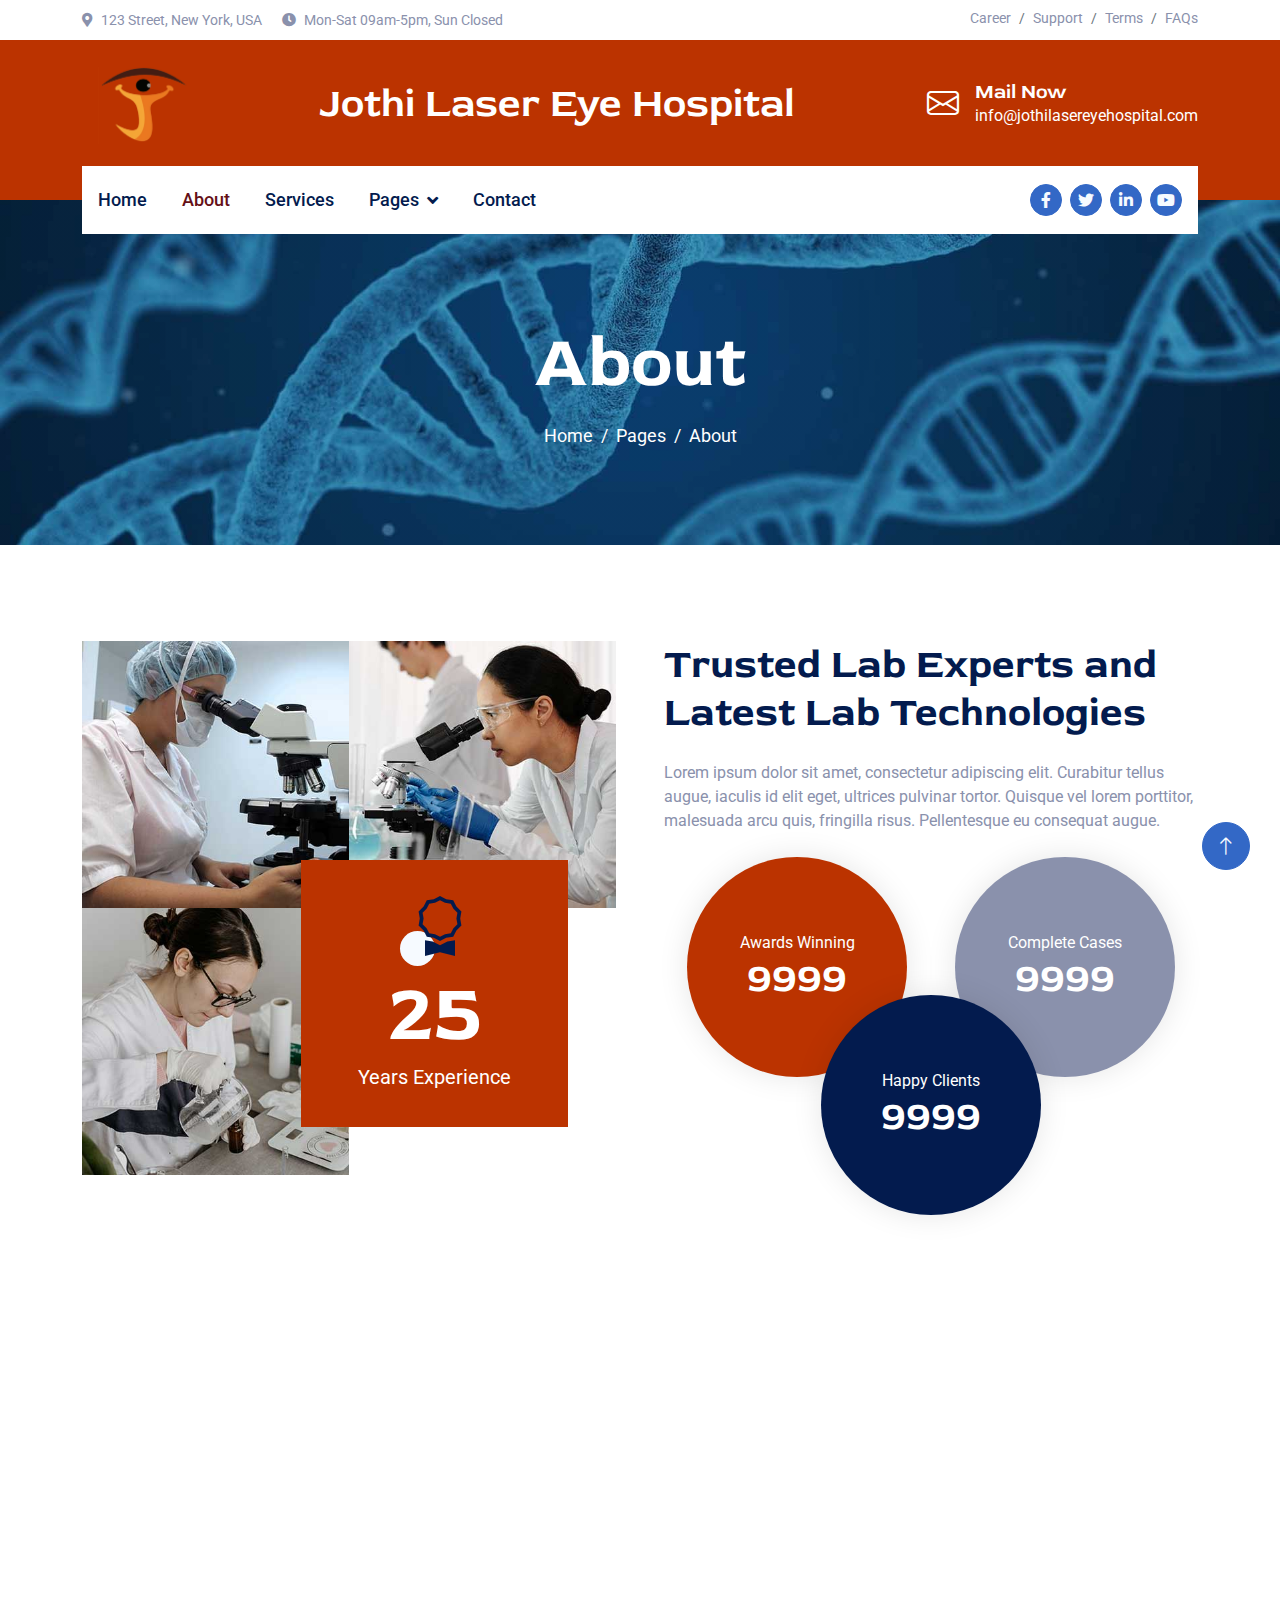
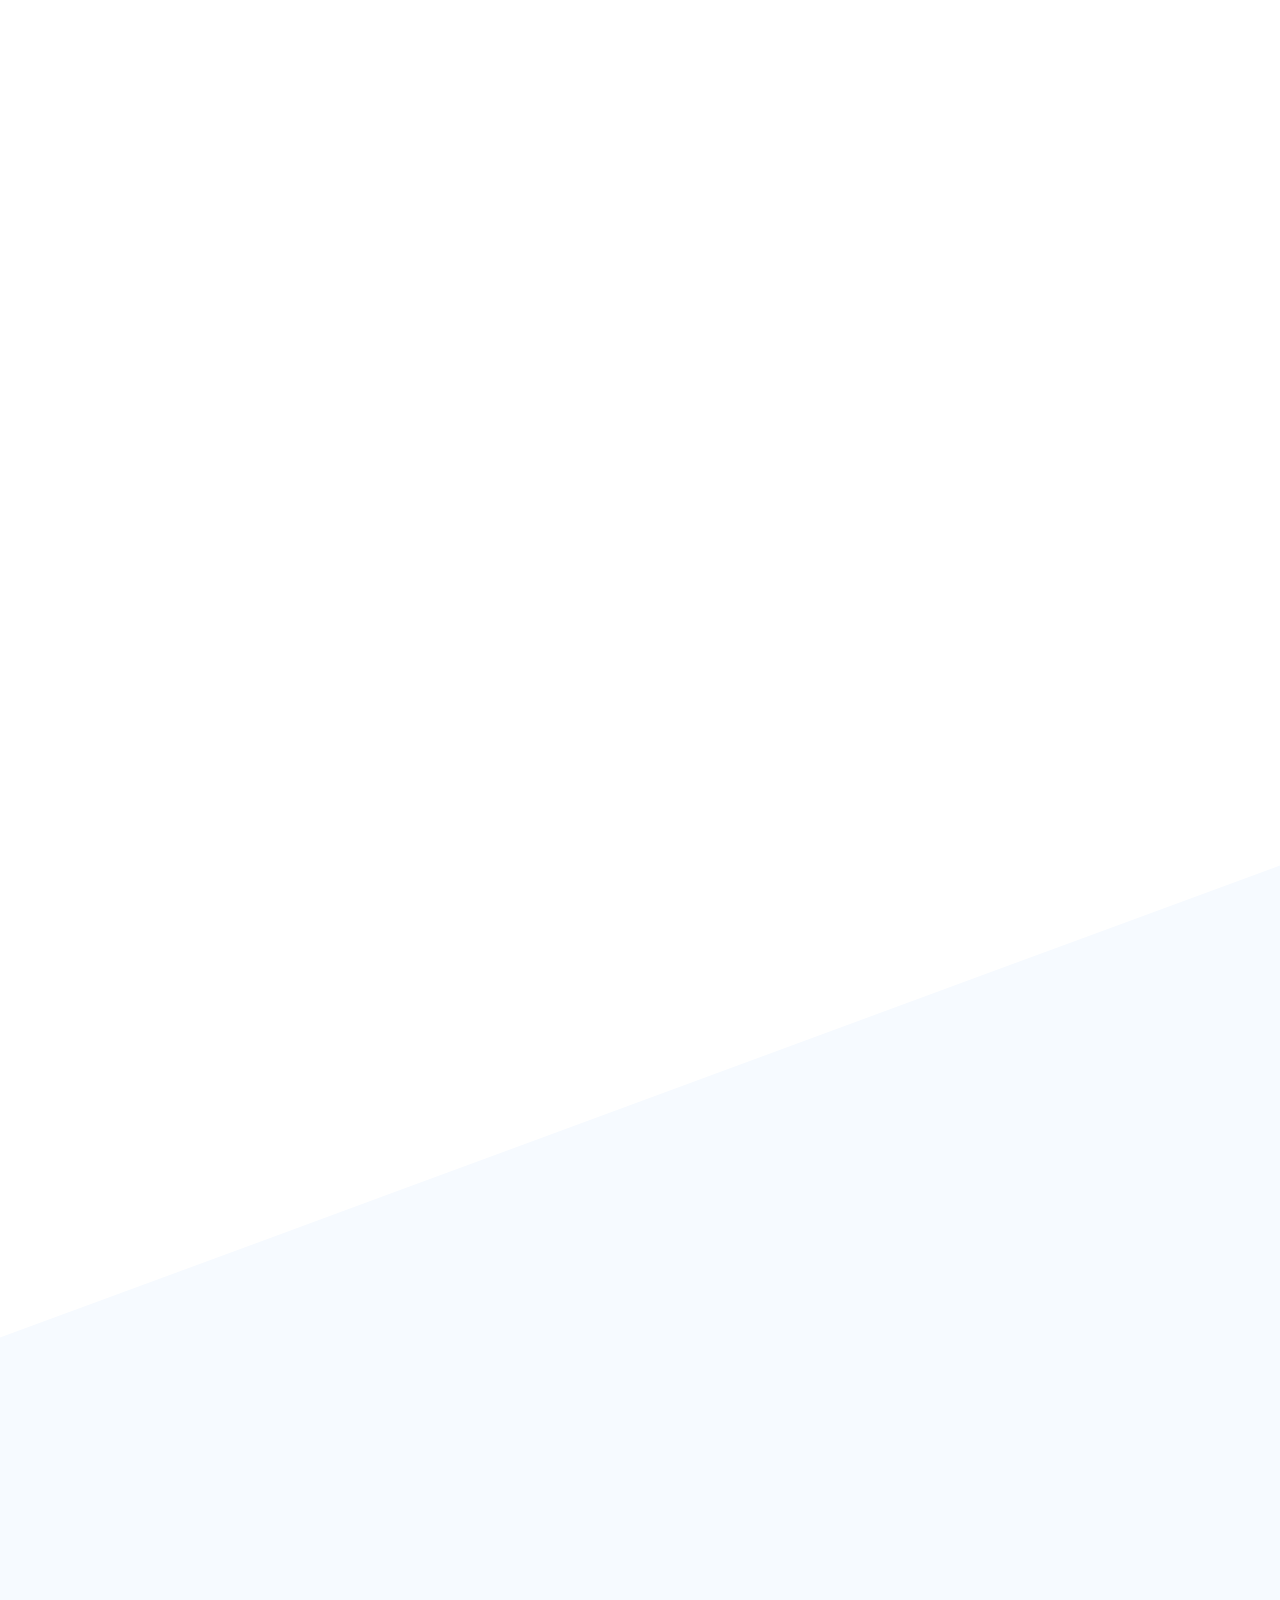
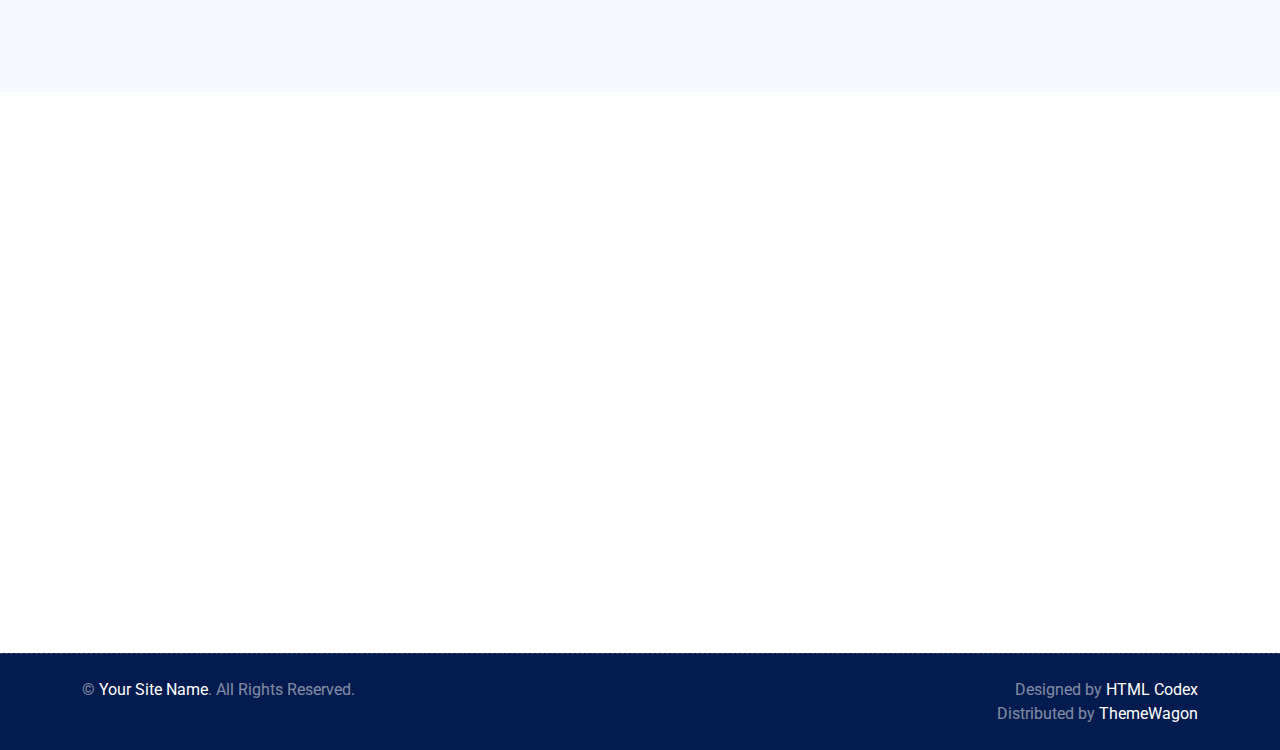
<file: about.html>
<!DOCTYPE html>
<html lang="en">

<head>
    <meta charset="utf-8">
    <title>Jothi Laser Eye Hospital</title>
    <meta content="width=device-width, initial-scale=1.0" name="viewport">
    <meta content="" name="keywords">
    <meta content="" name="description">

    <!-- Favicon -->
    <link href="img/favicon.ico" rel="icon">

    <!-- Google Web Fonts -->
    <link rel="preconnect" href="https://fonts.googleapis.com">
    <link rel="preconnect" href="https://fonts.gstatic.com" crossorigin>
    <link href="https://fonts.googleapis.com/css2?family=Roboto:wght@400;500&family=Red+Rose:wght@600;700&display=swap"
        rel="stylesheet">

    <!-- Icon Font Stylesheet -->
    <link href="https://cdnjs.cloudflare.com/ajax/libs/font-awesome/5.10.0/css/all.min.css" rel="stylesheet">
    <link rel="stylesheet" href="https://cdn.jsdelivr.net/npm/bootstrap-icons@1.10.4/font/bootstrap-icons.css">

    <!-- Libraries Stylesheet -->
    <link href="lib/animate/animate.min.css" rel="stylesheet">
    <link href="lib/owlcarousel/assets/owl.carousel.min.css" rel="stylesheet">

    <!-- Customized Bootstrap Stylesheet -->
    <link href="css/bootstrap.min.css" rel="stylesheet">

    <!-- Template Stylesheet -->
    <link href="css/style.css" rel="stylesheet">
</head>

<body>
    <!-- Spinner Start -->
    <div id="spinner"
        class="show bg-white position-fixed translate-middle w-100 vh-100 top-50 start-50 d-flex align-items-center justify-content-center">
        <div class="spinner-border text-primary" role="status" style="width: 3rem; height: 3rem;"></div>
    </div>
    <!-- Spinner End -->


    <!-- Topbar Start -->
    <div class="container-fluid py-2 d-none d-lg-flex">
        <div class="container">
            <div class="d-flex justify-content-between">
                <div>
                    <small class="me-3"><i class="fa fa-map-marker-alt me-2"></i>123 Street, New York, USA</small>
                    <small class="me-3"><i class="fa fa-clock me-2"></i>Mon-Sat 09am-5pm, Sun Closed</small>
                </div>
                <nav class="breadcrumb mb-0">
                    <a class="breadcrumb-item small text-body" href="#">Career</a>
                    <a class="breadcrumb-item small text-body" href="#">Support</a>
                    <a class="breadcrumb-item small text-body" href="#">Terms</a>
                    <a class="breadcrumb-item small text-body" href="#">FAQs</a>
                </nav>
            </div>
        </div>
    </div>
    <!-- Topbar End -->


    <!-- Brand Start -->
    <div class="container-fluid bg-primary text-white pt-4 pb-5 d-none d-lg-flex">
        <div class="container pb-2">
            <div class="d-flex align-items-center justify-content-between">
                <div class="d-flex">
                    <!-- <i class="bi bi-telephone-inbound fs-2"></i> -->
                    <div class="ms-3">
                        <!-- <h5 class="text-white mb-0">Call Now</h5>
                        <span>+012 345 6789</span> -->
                        <img src="img/jothi logo.png" alt="" height="80px">
                    </div>
                </div>
                <a href="index.html" class="h1 text-white mb-0">Jothi Laser Eye Hospital</a>
                <div class="d-flex">
                    <i class="bi bi-envelope fs-2"></i>
                    <div class="ms-3">
                        <h5 class="text-white mb-0">Mail Now</h5>
                        <span>info@jothilasereyehospital.com</span>
                    </div>
                </div>
            </div>
        </div>
    </div>
    <!-- Brand End -->


    <!-- Navbar Start -->
    <div class="container-fluid sticky-top">
        <div class="container">
            <nav class="navbar navbar-expand-lg navbar-light bg-white py-lg-0 px-lg-3">
                <a href="index.html" class="navbar-brand d-lg-none">
                    <h1 class="text-primary m-0">Lab<span class="text-dark">sky</span></h1>
                </a>
                <button type="button" class="navbar-toggler me-0" data-bs-toggle="collapse"
                    data-bs-target="#navbarCollapse">
                    <span class="navbar-toggler-icon"></span>
                </button>
                <div class="collapse navbar-collapse" id="navbarCollapse">
                    <div class="navbar-nav">
                        <a href="index.html" class="nav-item nav-link">Home</a>
                        <a href="about.html" class="nav-item nav-link active">About</a>
                        <a href="service.html" class="nav-item nav-link">Services</a>
                        <div class="nav-item dropdown">
                            <a href="#" class="nav-link dropdown-toggle" data-bs-toggle="dropdown">Pages</a>
                            <div class="dropdown-menu bg-light m-0">
                                <a href="feature.html" class="dropdown-item">Features</a>
                                <a href="team.html" class="dropdown-item">Our Team</a>
                                <a href="testimonial.html" class="dropdown-item">Testimonial</a>
                                <a href="appoinment.html" class="dropdown-item">Appoinment</a>
                                <a href="404.html" class="dropdown-item">404 Page</a>
                            </div>
                        </div>
                        <a href="contact.html" class="nav-item nav-link">Contact</a>
                    </div>
                    <div class="ms-auto d-none d-lg-flex">
                        <a class="btn btn-sm-square btn-primary ms-2" href=""><i class="fab fa-facebook-f"></i></a>
                        <a class="btn btn-sm-square btn-primary ms-2" href=""><i class="fab fa-twitter"></i></a>
                        <a class="btn btn-sm-square btn-primary ms-2" href=""><i class="fab fa-linkedin-in"></i></a>
                        <a class="btn btn-sm-square btn-primary ms-2" href=""><i class="fab fa-youtube"></i></a>
                    </div>
                </div>
            </nav>
        </div>
    </div>
    <!-- Navbar End -->


    <!-- Page Header Start -->
    <div class="container-fluid page-header py-5 mb-5 wow fadeIn" data-wow-delay="0.1s">
        <div class="container text-center py-5 mt-4">
            <h1 class="display-2 text-white mb-3 animated slideInDown">About</h1>
            <nav aria-label="breadcrumb animated slideInDown">
                <ol class="breadcrumb justify-content-center mb-0">
                    <li class="breadcrumb-item"><a href="#">Home</a></li>
                    <li class="breadcrumb-item"><a href="#">Pages</a></li>
                    <li class="breadcrumb-item" aria-current="page">About</li>
                </ol>
            </nav>
        </div>
    </div>
    <!-- Page Header End -->

    
    <!-- About Start -->
    <div class="container-fluid py-5">
        <div class="container">
            <div class="row g-5">
                <div class="col-lg-6 wow fadeIn" data-wow-delay="0.1s">
                    <div class="row g-0">
                        <div class="col-6">
                            <img class="img-fluid" src="img/about-1.jpg">
                        </div>
                        <div class="col-6">
                            <img class="img-fluid" src="img/about-2.jpg">
                        </div>
                        <div class="col-6">
                            <img class="img-fluid" src="img/about-3.jpg">
                        </div>
                        <div class="col-6">
                            <div class="bg-primary w-100 h-100 mt-n5 ms-n5 d-flex flex-column align-items-center justify-content-center">
                                <div class="icon-box-light">
                                    <i class="bi bi-award text-dark"></i>
                                </div>
                                <h1 class="display-1 text-white mb-0" data-toggle="counter-up">25</h1>
                                <small class="fs-5 text-white">Years Experience</small>
                            </div>
                        </div>
                    </div>
                </div>
                <div class="col-lg-6 wow fadeIn" data-wow-delay="0.5s">
                    <h1 class="display-6 mb-4">Trusted Lab Experts and Latest Lab Technologies</h1>
                    <p class="mb-4">Lorem ipsum dolor sit amet, consectetur adipiscing elit. Curabitur tellus augue, iaculis id elit eget, ultrices pulvinar tortor. Quisque vel lorem porttitor, malesuada arcu quis, fringilla risus. Pellentesque eu consequat augue.</p>
                    <div class="row g-4 g-sm-5 justify-content-center">
                        <div class="col-sm-6">
                            <div class="about-fact btn-square flex-column rounded-circle bg-primary ms-sm-auto">
                                <p class="text-white mb-0">Awards Winning</p>
                                <h1 class="text-white mb-0" data-toggle="counter-up">9999</h1>
                            </div>
                        </div>
                        <div class="col-sm-6 text-start">
                            <div class="about-fact btn-square flex-column rounded-circle bg-secondary me-sm-auto">
                                <p class="text-white mb-0">Complete Cases</p>
                                <h1 class="text-white mb-0" data-toggle="counter-up">9999</h1>
                            </div>
                        </div>
                        <div class="col-sm-6">
                            <div class="about-fact mt-n130 btn-square flex-column rounded-circle bg-dark mx-sm-auto">
                                <p class="text-white mb-0">Happy Clients</p>
                                <h1 class="text-white mb-0" data-toggle="counter-up">9999</h1>
                            </div>
                        </div>
                    </div>
                </div>
            </div>
        </div>
    </div>
    <!-- About End -->


    <!-- Features Start -->
    <div class="container-fluid feature my-5 wow fadeInUp" data-wow-delay="0.1s">
        <div class="container">
            <div class="row g-0">
                <div class="col-lg-6 pt-lg-5">
                    <div class="bg-white p-5 mt-lg-5">
                        <h1 class="display-6 mb-4 wow fadeIn" data-wow-delay="0.3s">The Best Medical Test & Laboratory Solution</h1>
                        <p class="mb-4 wow fadeIn" data-wow-delay="0.4s">Lorem ipsum dolor sit amet, consectetur adipiscing elit. Curabitur tellus augue, iaculis id elit eget, ultrices pulvinar tortor. Quisque vel lorem porttitor, malesuada arcu quis, fringilla risus. Pellentesque eu consequat augue.</p>
                        <div class="row g-5 pt-2 mb-5">
                            <div class="col-sm-6 wow fadeIn" data-wow-delay="0.3s">
                                <div class="icon-box-primary mb-4">
                                    <i class="bi bi-person-plus text-dark"></i>
                                </div>
                                <h5 class="mb-3">Experience Doctors</h5>
                                <span>Lorem ipsum dolor sit amet, consectetur adipiscing elit.</span>
                            </div>
                            <div class="col-sm-6 wow fadeIn" data-wow-delay="0.4s">
                                <div class="icon-box-primary mb-4">
                                    <i class="bi bi-check-all text-dark"></i>
                                </div>
                                <h5 class="mb-3">Advanced Microscopy</h5>
                                <span>Lorem ipsum dolor sit amet, consectetur adipiscing elit.</span>
                            </div>
                        </div>
                        <a class="btn btn-primary py-3 px-5 wow fadeIn" data-wow-delay="0.5s" href="">Explore More</a>
                    </div>
                </div>
                <div class="col-lg-6">
                    <div class="row h-100 align-items-end">
                        <div class="col-12 wow fadeIn" data-wow-delay="0.3s">
                            <div class="d-flex align-items-center justify-content-center" style="min-height: 300px;">
                                <button type="button" class="btn-play" data-bs-toggle="modal"
                                    data-src="https://www.youtube.com/embed/DWRcNpR6Kdc" data-bs-target="#videoModal">
                                    <span></span>
                                </button>
                            </div>
                        </div>
                        <div class="col-12">
                            <div class="bg-primary p-5">
                                <div class="experience mb-4 wow fadeIn" data-wow-delay="0.3s">
                                    <div class="d-flex justify-content-between mb-2">
                                        <span class="text-white">Sample Preparation</span>
                                        <span class="text-white">90%</span>
                                    </div>
                                    <div class="progress">
                                        <div class="progress-bar bg-dark" role="progressbar" aria-valuenow="90" aria-valuemin="0" aria-valuemax="100"></div>
                                    </div>
                                </div>
                                <div class="experience mb-4 wow fadeIn" data-wow-delay="0.4s">
                                    <div class="d-flex justify-content-between mb-2">
                                        <span class="text-white">Result Accuracy</span>
                                        <span class="text-white">95%</span>
                                    </div>
                                    <div class="progress">
                                        <div class="progress-bar bg-dark" role="progressbar" aria-valuenow="95" aria-valuemin="0" aria-valuemax="100"></div>
                                    </div>
                                </div>
                                <div class="experience mb-0 wow fadeIn" data-wow-delay="0.5s">
                                    <div class="d-flex justify-content-between mb-2">
                                        <span class="text-white">Lab Equipments</span>
                                        <span class="text-white">90%</span>
                                    </div>
                                    <div class="progress">
                                        <div class="progress-bar bg-dark" role="progressbar" aria-valuenow="90" aria-valuemin="0" aria-valuemax="100"></div>
                                    </div>
                                </div>
                            </div>
                        </div>
                    </div>
                </div>
            </div>
        </div>
    </div>
    <!-- Features End -->


    <!-- Video Modal Start -->
    <div class="modal modal-video fade" id="videoModal" tabindex="-1" aria-labelledby="exampleModalLabel"
        aria-hidden="true">
        <div class="modal-dialog">
            <div class="modal-content rounded-0">
                <div class="modal-header">
                    <h3 class="modal-title" id="exampleModalLabel">Youtube Video</h3>
                    <button type="button" class="btn-close" data-bs-dismiss="modal" aria-label="Close"></button>
                </div>
                <div class="modal-body">
                    <!-- 16:9 aspect ratio -->
                    <div class="ratio ratio-16x9">
                        <iframe class="embed-responsive-item" src="" id="video" allowfullscreen
                            allowscriptaccess="always" allow="autoplay"></iframe>
                    </div>
                </div>
            </div>
        </div>
    </div>
    <!-- Video Modal End -->


    <!-- Team Start -->
    <div class="container-fluid container-team py-5">
        <div class="container pb-5">
            <div class="row g-5 align-items-center mb-5">
                <div class="col-md-6 wow fadeIn" data-wow-delay="0.3s">
                    <img class="img-fluid w-100" src="img/team-1.jpg" alt="">
                </div>
                <div class="col-md-6 wow fadeIn" data-wow-delay="0.5s">
                    <h1 class="display-6 mb-3">Dr. John Martin</h1>
                    <p class="mb-1">CEO & Founder</p>
                    <p class="mb-5">Labsky, New York, USA</p>
                    <h3 class="mb-3">Biography</h3>
                    <p class="mb-4">Lorem ipsum dolor sit amet, consectetur adipiscing elit. Curabitur tellus augue, iaculis id elit eget, ultrices pulvinar tortor. Quisque vel lorem porttitor, malesuada arcu quis, fringilla risus. Pellentesque eu consequat augue.</p>
                    <p class="mb-4">Lorem ipsum dolor sit amet, consectetur adipiscing elit. Curabitur tellus augue, iaculis id elit eget, ultrices pulvinar tortor. Quisque vel lorem porttitor, malesuada arcu quis, fringilla risus. Pellentesque eu consequat augue.</p>
                    <div class="d-flex">
                        <a class="btn btn-lg-square btn-primary me-2" href=""><i class="fab fa-facebook-f"></i></a>
                        <a class="btn btn-lg-square btn-primary me-2" href=""><i class="fab fa-twitter"></i></a>
                        <a class="btn btn-lg-square btn-primary me-2" href=""><i class="fab fa-linkedin-in"></i></a>
                        <a class="btn btn-lg-square btn-primary me-2" href=""><i class="fab fa-youtube"></i></a>
                    </div>
                </div>
            </div>
            <div class="row g-4">
                <div class="col-lg-3 col-md-6 wow fadeInUp" data-wow-delay="0.1s">
                    <div class="team-item">
                        <div class="position-relative overflow-hidden">
                            <img class="img-fluid w-100" src="img/team-2.jpg" alt="">
                            <div class="team-social">
                                <a class="btn btn-square btn-light mx-1" href=""><i class="fab fa-facebook-f"></i></a>
                                <a class="btn btn-square btn-light mx-1" href=""><i class="fab fa-twitter"></i></a>
                                <a class="btn btn-square btn-light mx-1" href=""><i class="fab fa-linkedin-in"></i></a>
                                <a class="btn btn-square btn-light mx-1" href=""><i class="fab fa-youtube"></i></a>
                            </div>
                        </div>
                        <div class="text-center p-4">
                            <h5 class="mb-1">Alex Robin</h5>
                            <span>Lab Assistant</span>
                        </div>
                    </div>
                </div>
                <div class="col-lg-3 col-md-6 wow fadeInUp" data-wow-delay="0.3s">
                    <div class="team-item">
                        <div class="position-relative overflow-hidden">
                            <img class="img-fluid w-100" src="img/team-3.jpg" alt="">
                            <div class="team-social">
                                <a class="btn btn-square btn-light mx-1" href=""><i class="fab fa-facebook-f"></i></a>
                                <a class="btn btn-square btn-light mx-1" href=""><i class="fab fa-twitter"></i></a>
                                <a class="btn btn-square btn-light mx-1" href=""><i class="fab fa-linkedin-in"></i></a>
                                <a class="btn btn-square btn-light mx-1" href=""><i class="fab fa-youtube"></i></a>
                            </div>
                        </div>
                        <div class="text-center p-4">
                            <h5 class="mb-1">Andrew Bon</h5>
                            <span>Lab Assistant</span>
                        </div>
                    </div>
                </div>
                <div class="col-lg-3 col-md-6 wow fadeInUp" data-wow-delay="0.5s">
                    <div class="team-item">
                        <div class="position-relative overflow-hidden">
                            <img class="img-fluid w-100" src="img/team-4.jpg" alt="">
                            <div class="team-social">
                                <a class="btn btn-square btn-light mx-1" href=""><i class="fab fa-facebook-f"></i></a>
                                <a class="btn btn-square btn-light mx-1" href=""><i class="fab fa-twitter"></i></a>
                                <a class="btn btn-square btn-light mx-1" href=""><i class="fab fa-linkedin-in"></i></a>
                                <a class="btn btn-square btn-light mx-1" href=""><i class="fab fa-youtube"></i></a>
                            </div>
                        </div>
                        <div class="text-center p-4">
                            <h5 class="mb-1">Martin Tompson</h5>
                            <span>Lab Assistant</span>
                        </div>
                    </div>
                </div>
                <div class="col-lg-3 col-md-6 wow fadeInUp" data-wow-delay="0.7s">
                    <div class="team-item">
                        <div class="position-relative overflow-hidden">
                            <img class="img-fluid w-100" src="img/team-5.jpg" alt="">
                            <div class="team-social">
                                <a class="btn btn-square btn-light mx-1" href=""><i class="fab fa-facebook-f"></i></a>
                                <a class="btn btn-square btn-light mx-1" href=""><i class="fab fa-twitter"></i></a>
                                <a class="btn btn-square btn-light mx-1" href=""><i class="fab fa-linkedin-in"></i></a>
                                <a class="btn btn-square btn-light mx-1" href=""><i class="fab fa-youtube"></i></a>
                            </div>
                        </div>
                        <div class="text-center p-4">
                            <h5 class="mb-1">Clarabelle Samber</h5>
                            <span>Lab Assistant</span>
                        </div>
                    </div>
                </div>
            </div>
        </div>
    </div>
    <!-- Team End -->


    <!-- Footer Start -->
    <div class="container-fluid footer position-relative bg-dark text-white-50 py-5 wow fadeIn" data-wow-delay="0.1s">
        <div class="container">
            <div class="row g-5 py-5">
                <div class="col-lg-6 pe-lg-5">
                    <a href="index.html" class="navbar-brand">
                        <h1 class="h1 text-primary mb-0">Lab<span class="text-white">sky</span></h1>
                    </a>
                    <p class="fs-5 mb-4">Lorem ipsum dolor sit amet, consectetur adipiscing elit. Curabitur tellus augue, iaculis id elit eget, ultrices pulvinar tortor.</p>
                    <p><i class="fa fa-map-marker-alt me-2"></i>123 Street, New York, USA</p>
                    <p><i class="fa fa-phone-alt me-2"></i>+012 345 67890</p>
                    <p><i class="fa fa-envelope me-2"></i>info@example.com</p>
                    <div class="d-flex mt-4">
                        <a class="btn btn-lg-square btn-primary me-2" href="#"><i class="fab fa-twitter"></i></a>
                        <a class="btn btn-lg-square btn-primary me-2" href="#"><i class="fab fa-facebook-f"></i></a>
                        <a class="btn btn-lg-square btn-primary me-2" href="#"><i class="fab fa-linkedin-in"></i></a>
                        <a class="btn btn-lg-square btn-primary me-2" href="#"><i class="fab fa-instagram"></i></a>
                    </div>
                </div>
                <div class="col-lg-6 ps-lg-5">
                    <div class="row g-5">
                        <div class="col-sm-6">
                            <h4 class="text-light mb-4">Quick Links</h4>
                            <a class="btn btn-link" href="">About Us</a>
                            <a class="btn btn-link" href="">Contact Us</a>
                            <a class="btn btn-link" href="">Our Services</a>
                            <a class="btn btn-link" href="">Terms & Condition</a>
                            <a class="btn btn-link" href="">Support</a>
                        </div>
                        <div class="col-sm-6">
                            <h4 class="text-light mb-4">Popular Links</h4>
                            <a class="btn btn-link" href="">About Us</a>
                            <a class="btn btn-link" href="">Contact Us</a>
                            <a class="btn btn-link" href="">Our Services</a>
                            <a class="btn btn-link" href="">Terms & Condition</a>
                            <a class="btn btn-link" href="">Support</a>
                        </div>
                        <div class="col-sm-12">
                            <h4 class="text-light mb-4">Newsletter</h4>
                            <div class="w-100">
                                <div class="input-group">
                                    <input type="text" class="form-control border-0 py-3 px-4" style="background: rgba(255, 255, 255, .1);" placeholder="Your Email Address"><button class="btn btn-primary px-4">Sign Up</button>
                                </div>
                            </div>
                        </div>
                    </div>
                </div>
            </div>
        </div>
    </div>
    <!-- Footer End -->


    <!-- Copyright Start -->
    <div class="container-fluid copyright bg-dark text-white-50 py-4">
        <div class="container">
            <div class="row">
                <div class="col-md-6 text-center text-md-start">
                    <p class="mb-0">&copy; <a href="#">Your Site Name</a>. All Rights Reserved.</p>
                </div>
                <div class="col-md-6 text-center text-md-end">
                    <!--/*** This template is free as long as you keep the footer author’s credit link/attribution link/backlink. If you'd like to use the template without the footer author’s credit link/attribution link/backlink, you can purchase the Credit Removal License from "https://htmlcodex.com/credit-removal". Thank you for your support. ***/-->
                    <p class="mb-0">Designed by <a href="https://htmlcodex.com">HTML Codex</a><br>Distributed by <a href="https://themewagon.com">ThemeWagon</a></p>
                </div>
            </div>
        </div>
    </div>
    <!-- Copyright End -->


    <!-- Back to Top -->
    <a href="#" class="btn btn-lg btn-primary btn-lg-square rounded-circle back-to-top"><i class="bi bi-arrow-up"></i></a>


    <!-- JavaScript Libraries -->
    <script src="https://ajax.googleapis.com/ajax/libs/jquery/3.6.1/jquery.min.js"></script>
    <script src="https://cdn.jsdelivr.net/npm/bootstrap@5.0.0/dist/js/bootstrap.bundle.min.js"></script>
    <script src="lib/wow/wow.min.js"></script>
    <script src="lib/easing/easing.min.js"></script>
    <script src="lib/waypoints/waypoints.min.js"></script>
    <script src="lib/counterup/counterup.min.js"></script>
    <script src="lib/owlcarousel/owl.carousel.min.js"></script>

    <!-- Template Javascript -->
    <script src="js/main.js"></script>
</body>

</html>
</file>
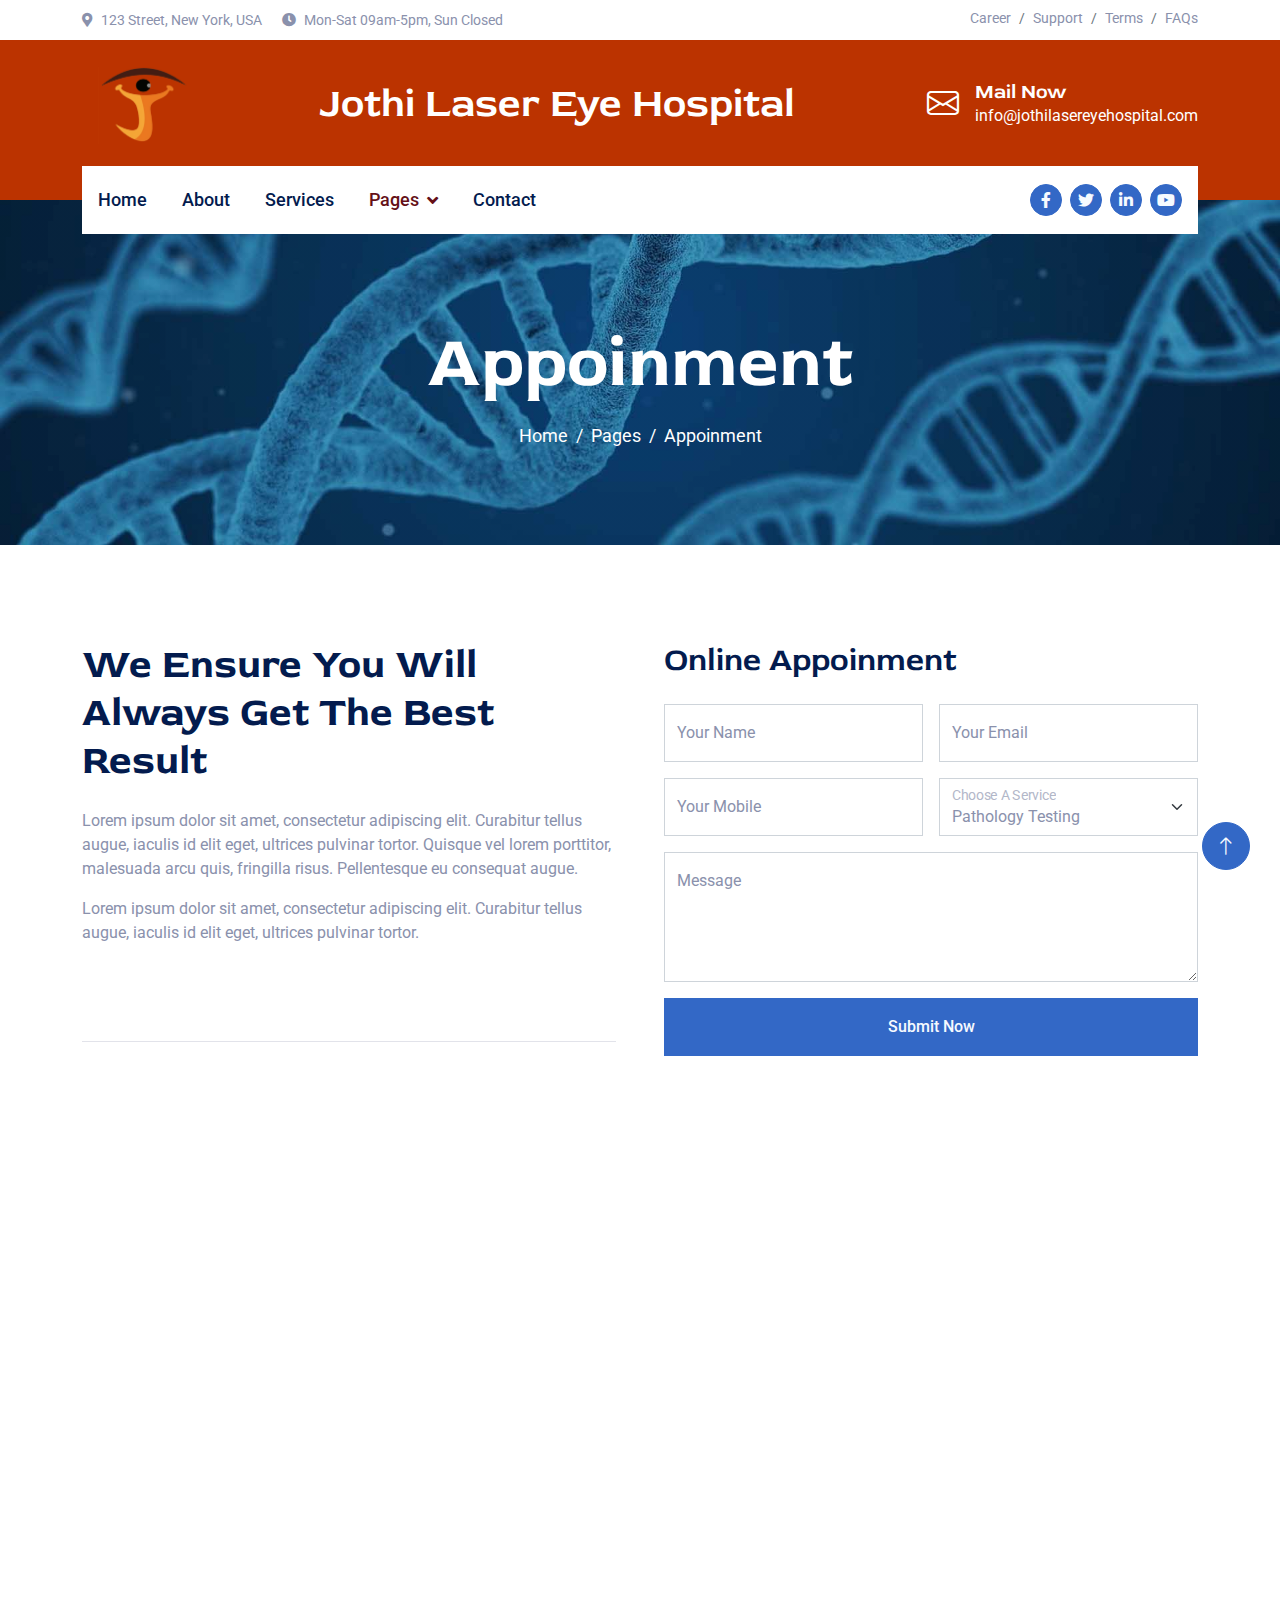
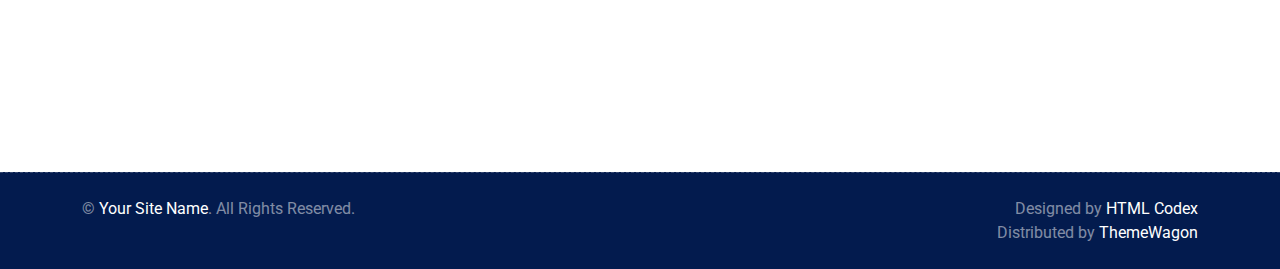
<file: appoinment.html>
<!DOCTYPE html>
<html lang="en">

<head>
    <meta charset="utf-8">
    <title>Jothi Laser Eye Hospital</title>
    <meta content="width=device-width, initial-scale=1.0" name="viewport">
    <meta content="" name="keywords">
    <meta content="" name="description">

    <!-- Favicon -->
    <link href="img/favicon.ico" rel="icon">

    <!-- Google Web Fonts -->
    <link rel="preconnect" href="https://fonts.googleapis.com">
    <link rel="preconnect" href="https://fonts.gstatic.com" crossorigin>
    <link href="https://fonts.googleapis.com/css2?family=Roboto:wght@400;500&family=Red+Rose:wght@600;700&display=swap"
        rel="stylesheet">

    <!-- Icon Font Stylesheet -->
    <link href="https://cdnjs.cloudflare.com/ajax/libs/font-awesome/5.10.0/css/all.min.css" rel="stylesheet">
    <link rel="stylesheet" href="https://cdn.jsdelivr.net/npm/bootstrap-icons@1.10.4/font/bootstrap-icons.css">

    <!-- Libraries Stylesheet -->
    <link href="lib/animate/animate.min.css" rel="stylesheet">
    <link href="lib/owlcarousel/assets/owl.carousel.min.css" rel="stylesheet">

    <!-- Customized Bootstrap Stylesheet -->
    <link href="css/bootstrap.min.css" rel="stylesheet">

    <!-- Template Stylesheet -->
    <link href="css/style.css" rel="stylesheet">
</head>

<body>
    <!-- Spinner Start -->
    <div id="spinner"
        class="show bg-white position-fixed translate-middle w-100 vh-100 top-50 start-50 d-flex align-items-center justify-content-center">
        <div class="spinner-border text-primary" role="status" style="width: 3rem; height: 3rem;"></div>
    </div>
    <!-- Spinner End -->


    <!-- Topbar Start -->
    <div class="container-fluid py-2 d-none d-lg-flex">
        <div class="container">
            <div class="d-flex justify-content-between">
                <div>
                    <small class="me-3"><i class="fa fa-map-marker-alt me-2"></i>123 Street, New York, USA</small>
                    <small class="me-3"><i class="fa fa-clock me-2"></i>Mon-Sat 09am-5pm, Sun Closed</small>
                </div>
                <nav class="breadcrumb mb-0">
                    <a class="breadcrumb-item small text-body" href="#">Career</a>
                    <a class="breadcrumb-item small text-body" href="#">Support</a>
                    <a class="breadcrumb-item small text-body" href="#">Terms</a>
                    <a class="breadcrumb-item small text-body" href="#">FAQs</a>
                </nav>
            </div>
        </div>
    </div>
    <!-- Topbar End -->


    <!-- Brand Start -->
    <div class="container-fluid bg-primary text-white pt-4 pb-5 d-none d-lg-flex">
        <div class="container pb-2">
            <div class="d-flex align-items-center justify-content-between">
                <div class="d-flex">
                    <!-- <i class="bi bi-telephone-inbound fs-2"></i> -->
                    <div class="ms-3">
                        <!-- <h5 class="text-white mb-0">Call Now</h5>
                        <span>+012 345 6789</span> -->
                        <img src="img/jothi logo.png" alt="" height="80px">
                    </div>
                </div>
                <a href="index.html" class="h1 text-white mb-0">Jothi Laser Eye Hospital</a>
                <div class="d-flex">
                    <i class="bi bi-envelope fs-2"></i>
                    <div class="ms-3">
                        <h5 class="text-white mb-0">Mail Now</h5>
                        <span>info@jothilasereyehospital.com</span>
                    </div>
                </div>
            </div>
        </div>
    </div>
    <!-- Brand End -->


    <!-- Navbar Start -->
    <div class="container-fluid sticky-top">
        <div class="container">
            <nav class="navbar navbar-expand-lg navbar-light bg-white py-lg-0 px-lg-3">
                <a href="index.html" class="navbar-brand d-lg-none">
                    <h1 class="text-primary m-0">Lab<span class="text-dark">sky</span></h1>
                </a>
                <button type="button" class="navbar-toggler me-0" data-bs-toggle="collapse"
                    data-bs-target="#navbarCollapse">
                    <span class="navbar-toggler-icon"></span>
                </button>
                <div class="collapse navbar-collapse" id="navbarCollapse">
                    <div class="navbar-nav">
                        <a href="index.html" class="nav-item nav-link">Home</a>
                        <a href="about.html" class="nav-item nav-link">About</a>
                        <a href="service.html" class="nav-item nav-link">Services</a>
                        <div class="nav-item dropdown">
                            <a href="#" class="nav-link dropdown-toggle active" data-bs-toggle="dropdown">Pages</a>
                            <div class="dropdown-menu bg-light m-0">
                                <a href="feature.html" class="dropdown-item">Features</a>
                                <a href="team.html" class="dropdown-item">Our Team</a>
                                <a href="testimonial.html" class="dropdown-item">Testimonial</a>
                                <a href="appoinment.html" class="dropdown-item active">Appoinment</a>
                                <a href="404.html" class="dropdown-item">404 Page</a>
                            </div>
                        </div>
                        <a href="contact.html" class="nav-item nav-link">Contact</a>
                    </div>
                    <div class="ms-auto d-none d-lg-flex">
                        <a class="btn btn-sm-square btn-primary ms-2" href=""><i class="fab fa-facebook-f"></i></a>
                        <a class="btn btn-sm-square btn-primary ms-2" href=""><i class="fab fa-twitter"></i></a>
                        <a class="btn btn-sm-square btn-primary ms-2" href=""><i class="fab fa-linkedin-in"></i></a>
                        <a class="btn btn-sm-square btn-primary ms-2" href=""><i class="fab fa-youtube"></i></a>
                    </div>
                </div>
            </nav>
        </div>
    </div>
    <!-- Navbar End -->


    <!-- Page Header Start -->
    <div class="container-fluid page-header py-5 mb-5 wow fadeIn" data-wow-delay="0.1s">
        <div class="container text-center py-5 mt-4">
            <h1 class="display-2 text-white mb-3 animated slideInDown">Appoinment</h1>
            <nav aria-label="breadcrumb animated slideInDown">
                <ol class="breadcrumb justify-content-center mb-0">
                    <li class="breadcrumb-item"><a href="#">Home</a></li>
                    <li class="breadcrumb-item"><a href="#">Pages</a></li>
                    <li class="breadcrumb-item" aria-current="page">Appoinment</li>
                </ol>
            </nav>
        </div>
    </div>
    <!-- Page Header End -->

    
    <!-- Appoinment Start -->
    <div class="container-fluid py-5">
        <div class="container">
            <div class="row g-5">
                <div class="col-lg-6 wow fadeInUp" data-wow-delay="0.1s">
                    <h1 class="display-6 mb-4">We Ensure You Will Always Get The Best Result</h1>
                    <p>Lorem ipsum dolor sit amet, consectetur adipiscing elit. Curabitur tellus augue, iaculis id elit eget, ultrices pulvinar tortor. Quisque vel lorem porttitor, malesuada arcu quis, fringilla risus. Pellentesque eu consequat augue.</p>
                    <p class="mb-4">Lorem ipsum dolor sit amet, consectetur adipiscing elit. Curabitur tellus augue, iaculis id elit eget, ultrices pulvinar tortor.</p>
                    <div class="d-flex align-items-start wow fadeIn" data-wow-delay="0.3s">
                        <div class="icon-box-primary">
                            <i class="bi bi-geo-alt text-dark fs-1"></i>
                        </div>
                        <div class="ms-3">
                            <h5>Office Address</h5>
                            <span>123 Street, New York, USA</span>
                        </div>
                    </div>
                    <hr>
                    <div class="d-flex align-items-start wow fadeIn" data-wow-delay="0.4s">
                        <div class="icon-box-primary">
                            <i class="bi bi-clock text-dark fs-1"></i>
                        </div>
                        <div class="ms-3">
                            <h5>Office Time</h5>
                            <span>Mon-Sat 09am-5pm, Sun Closed</span>
                        </div>
                    </div>
                </div>
                <div class="col-lg-6 wow fadeInUp" data-wow-delay="0.5s">
                    <h2 class="mb-4">Online Appoinment</h2>
                    <div class="row g-3">
                        <div class="col-sm-6">
                            <div class="form-floating">
                                <input type="text" class="form-control" id="name" placeholder="Your Name">
                                <label for="name">Your Name</label>
                            </div>
                        </div>
                        <div class="col-sm-6">
                            <div class="form-floating">
                                <input type="email" class="form-control" id="mail" placeholder="Your Email">
                                <label for="mail">Your Email</label>
                            </div>
                        </div>
                        <div class="col-sm-6">
                            <div class="form-floating">
                                <input type="text" class="form-control" id="mobile" placeholder="Your Mobile">
                                <label for="mobile">Your Mobile</label>
                            </div>
                        </div>
                        <div class="col-sm-6">
                            <div class="form-floating">
                                <select class="form-select" id="service">
                                    <option selected>Pathology Testing</option>
                                    <option value="">Microbiology Tests</option>
                                    <option value="">Biochemistry Tests</option>
                                    <option value="">Histopatology Tests</option>
                                </select>
                                <label for="service">Choose A Service</label>
                            </div>
                        </div>
                        <div class="col-12">
                            <div class="form-floating">
                                <textarea class="form-control" placeholder="Leave a message here" id="message"
                                    style="height: 130px"></textarea>
                                <label for="message">Message</label>
                            </div>
                        </div>
                        <div class="col-12 text-center">
                            <button class="btn btn-primary w-100 py-3" type="submit">Submit Now</button>
                        </div>
                    </div>
                </div>
            </div>
        </div>
    </div>
    <!-- Appoinment Start -->


    <!-- Footer Start -->
    <div class="container-fluid footer position-relative bg-dark text-white-50 py-5 mt-5 wow fadeIn" data-wow-delay="0.1s">
        <div class="container">
            <div class="row g-5 py-5">
                <div class="col-lg-6 pe-lg-5">
                    <a href="index.html" class="navbar-brand">
                        <h1 class="h1 text-primary mb-0">Lab<span class="text-white">sky</span></h1>
                    </a>
                    <p class="fs-5 mb-4">Lorem ipsum dolor sit amet, consectetur adipiscing elit. Curabitur tellus augue, iaculis id elit eget, ultrices pulvinar tortor.</p>
                    <p><i class="fa fa-map-marker-alt me-2"></i>123 Street, New York, USA</p>
                    <p><i class="fa fa-phone-alt me-2"></i>+012 345 67890</p>
                    <p><i class="fa fa-envelope me-2"></i>info@example.com</p>
                    <div class="d-flex mt-4">
                        <a class="btn btn-lg-square btn-primary me-2" href="#"><i class="fab fa-twitter"></i></a>
                        <a class="btn btn-lg-square btn-primary me-2" href="#"><i class="fab fa-facebook-f"></i></a>
                        <a class="btn btn-lg-square btn-primary me-2" href="#"><i class="fab fa-linkedin-in"></i></a>
                        <a class="btn btn-lg-square btn-primary me-2" href="#"><i class="fab fa-instagram"></i></a>
                    </div>
                </div>
                <div class="col-lg-6 ps-lg-5">
                    <div class="row g-5">
                        <div class="col-sm-6">
                            <h4 class="text-light mb-4">Quick Links</h4>
                            <a class="btn btn-link" href="">About Us</a>
                            <a class="btn btn-link" href="">Contact Us</a>
                            <a class="btn btn-link" href="">Our Services</a>
                            <a class="btn btn-link" href="">Terms & Condition</a>
                            <a class="btn btn-link" href="">Support</a>
                        </div>
                        <div class="col-sm-6">
                            <h4 class="text-light mb-4">Popular Links</h4>
                            <a class="btn btn-link" href="">About Us</a>
                            <a class="btn btn-link" href="">Contact Us</a>
                            <a class="btn btn-link" href="">Our Services</a>
                            <a class="btn btn-link" href="">Terms & Condition</a>
                            <a class="btn btn-link" href="">Support</a>
                        </div>
                        <div class="col-sm-12">
                            <h4 class="text-light mb-4">Newsletter</h4>
                            <div class="w-100">
                                <div class="input-group">
                                    <input type="text" class="form-control border-0 py-3 px-4" style="background: rgba(255, 255, 255, .1);" placeholder="Your Email Address"><button class="btn btn-primary px-4">Sign Up</button>
                                </div>
                            </div>
                        </div>
                    </div>
                </div>
            </div>
        </div>
    </div>
    <!-- Footer End -->


    <!-- Copyright Start -->
    <div class="container-fluid copyright bg-dark text-white-50 py-4">
        <div class="container">
            <div class="row">
                <div class="col-md-6 text-center text-md-start">
                    <p class="mb-0">&copy; <a href="#">Your Site Name</a>. All Rights Reserved.</p>
                </div>
                <div class="col-md-6 text-center text-md-end">
                    <!--/*** This template is free as long as you keep the footer author’s credit link/attribution link/backlink. If you'd like to use the template without the footer author’s credit link/attribution link/backlink, you can purchase the Credit Removal License from "https://htmlcodex.com/credit-removal". Thank you for your support. ***/-->
                    <p class="mb-0">Designed by <a href="https://htmlcodex.com">HTML Codex</a><br>Distributed by <a href="https://themewagon.com">ThemeWagon</a></p>
                </div>
            </div>
        </div>
    </div>
    <!-- Copyright End -->


    <!-- Back to Top -->
    <a href="#" class="btn btn-lg btn-primary btn-lg-square rounded-circle back-to-top"><i class="bi bi-arrow-up"></i></a>


    <!-- JavaScript Libraries -->
    <script src="https://ajax.googleapis.com/ajax/libs/jquery/3.6.1/jquery.min.js"></script>
    <script src="https://cdn.jsdelivr.net/npm/bootstrap@5.0.0/dist/js/bootstrap.bundle.min.js"></script>
    <script src="lib/wow/wow.min.js"></script>
    <script src="lib/easing/easing.min.js"></script>
    <script src="lib/waypoints/waypoints.min.js"></script>
    <script src="lib/counterup/counterup.min.js"></script>
    <script src="lib/owlcarousel/owl.carousel.min.js"></script>

    <!-- Template Javascript -->
    <script src="js/main.js"></script>
</body>

</html>
</file>
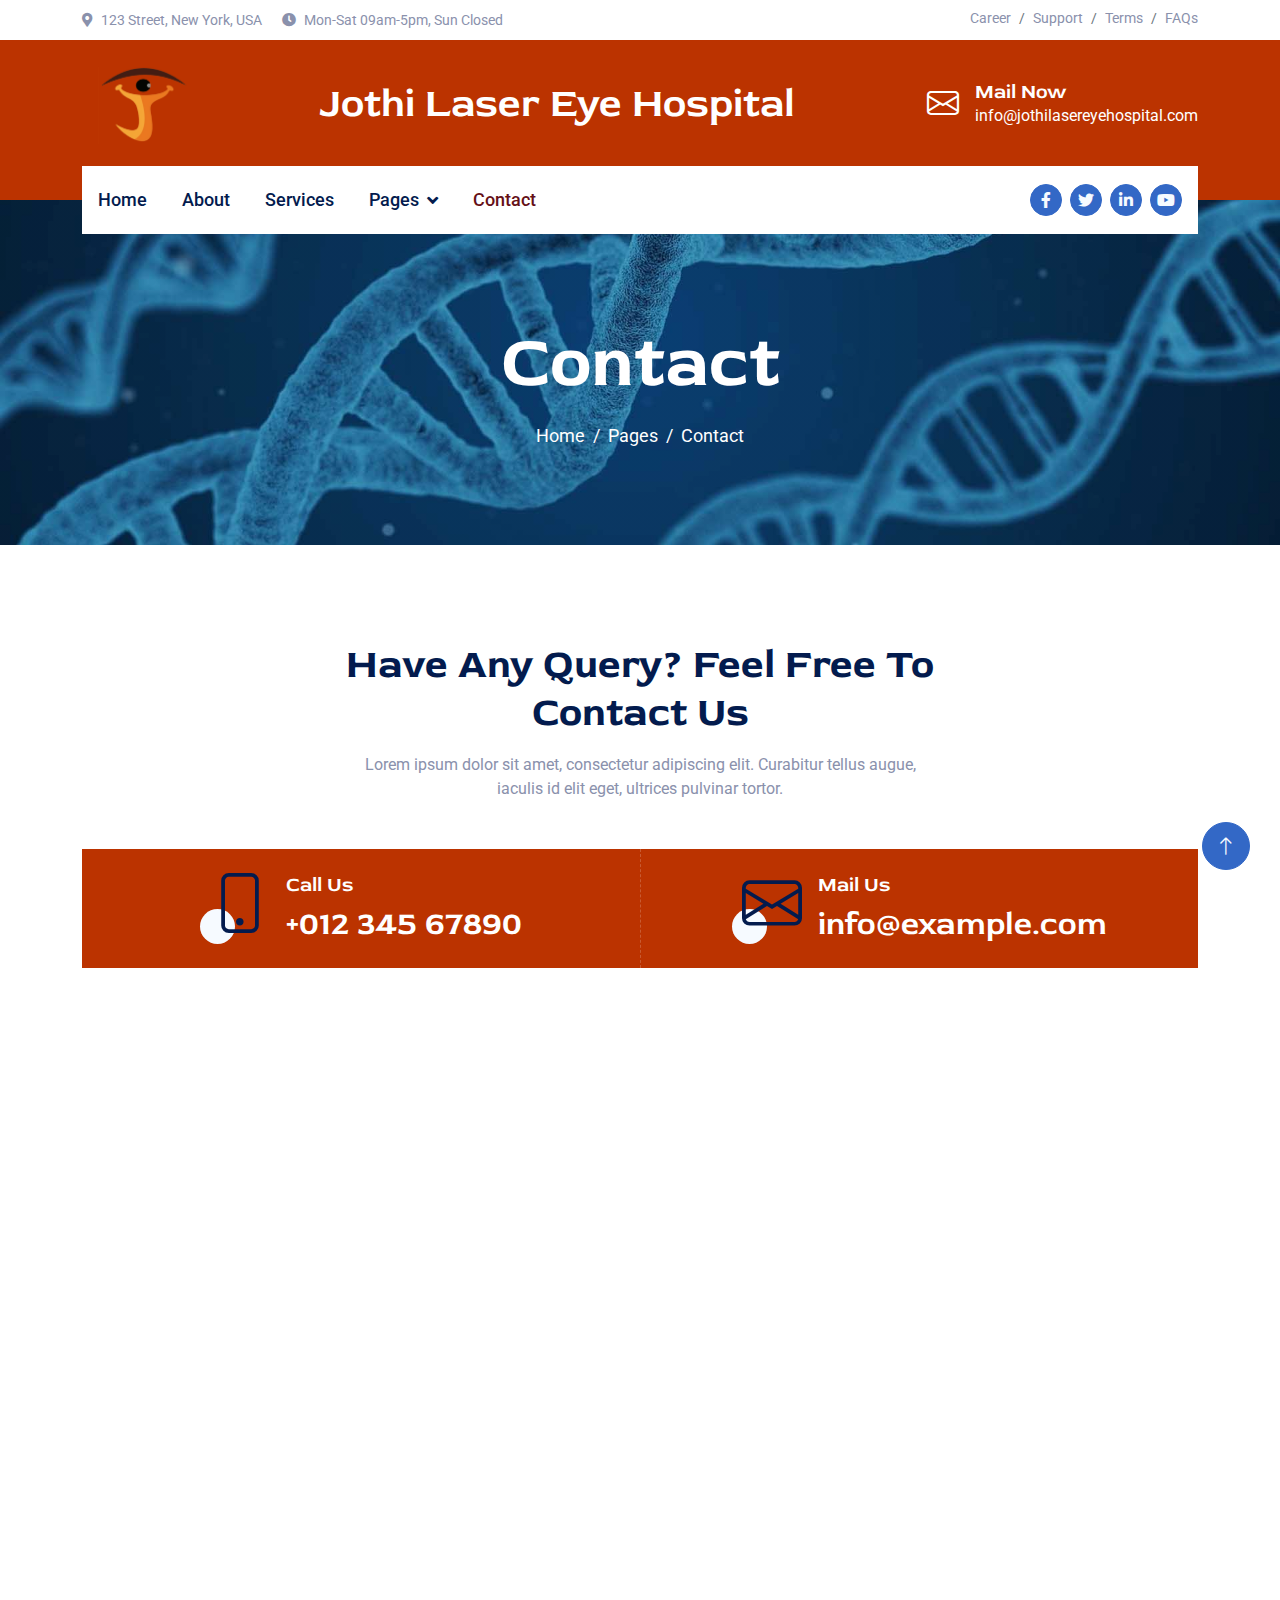
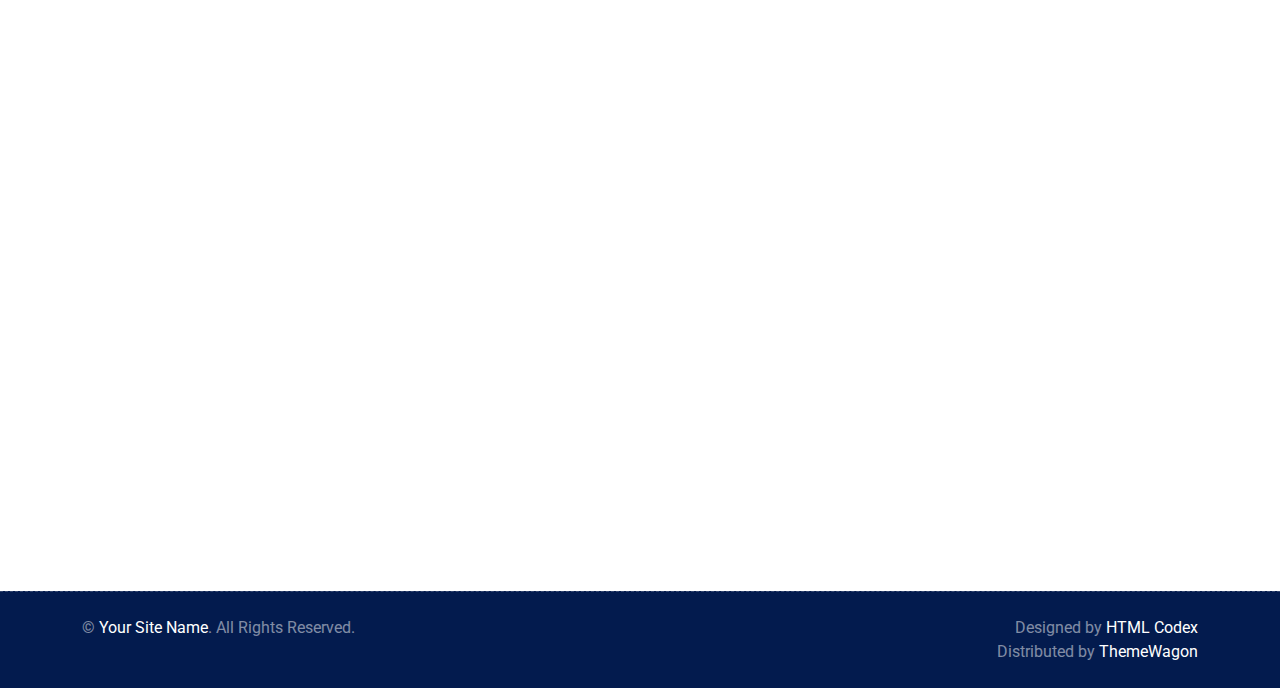
<file: contact.html>
<!DOCTYPE html>
<html lang="en">

<head>
    <meta charset="utf-8">
    <title>Jothi Laser Eye Hospital</title>
    <meta content="width=device-width, initial-scale=1.0" name="viewport">
    <meta content="" name="keywords">
    <meta content="" name="description">

    <!-- Favicon -->
    <link href="img/favicon.ico" rel="icon">

    <!-- Google Web Fonts -->
    <link rel="preconnect" href="https://fonts.googleapis.com">
    <link rel="preconnect" href="https://fonts.gstatic.com" crossorigin>
    <link href="https://fonts.googleapis.com/css2?family=Roboto:wght@400;500&family=Red+Rose:wght@600;700&display=swap"
        rel="stylesheet">

    <!-- Icon Font Stylesheet -->
    <link href="https://cdnjs.cloudflare.com/ajax/libs/font-awesome/5.10.0/css/all.min.css" rel="stylesheet">
    <link rel="stylesheet" href="https://cdn.jsdelivr.net/npm/bootstrap-icons@1.10.4/font/bootstrap-icons.css">

    <!-- Libraries Stylesheet -->
    <link href="lib/animate/animate.min.css" rel="stylesheet">
    <link href="lib/owlcarousel/assets/owl.carousel.min.css" rel="stylesheet">

    <!-- Customized Bootstrap Stylesheet -->
    <link href="css/bootstrap.min.css" rel="stylesheet">

    <!-- Template Stylesheet -->
    <link href="css/style.css" rel="stylesheet">
</head>

<body>
    <!-- Spinner Start -->
    <div id="spinner"
        class="show bg-white position-fixed translate-middle w-100 vh-100 top-50 start-50 d-flex align-items-center justify-content-center">
        <div class="spinner-border text-primary" role="status" style="width: 3rem; height: 3rem;"></div>
    </div>
    <!-- Spinner End -->


    <!-- Topbar Start -->
    <div class="container-fluid py-2 d-none d-lg-flex">
        <div class="container">
            <div class="d-flex justify-content-between">
                <div>
                    <small class="me-3"><i class="fa fa-map-marker-alt me-2"></i>123 Street, New York, USA</small>
                    <small class="me-3"><i class="fa fa-clock me-2"></i>Mon-Sat 09am-5pm, Sun Closed</small>
                </div>
                <nav class="breadcrumb mb-0">
                    <a class="breadcrumb-item small text-body" href="#">Career</a>
                    <a class="breadcrumb-item small text-body" href="#">Support</a>
                    <a class="breadcrumb-item small text-body" href="#">Terms</a>
                    <a class="breadcrumb-item small text-body" href="#">FAQs</a>
                </nav>
            </div>
        </div>
    </div>
    <!-- Topbar End -->


    <!-- Brand Start -->
    <div class="container-fluid bg-primary text-white pt-4 pb-5 d-none d-lg-flex">
        <div class="container pb-2">
            <div class="d-flex align-items-center justify-content-between">
                <div class="d-flex">
                    <!-- <i class="bi bi-telephone-inbound fs-2"></i> -->
                    <div class="ms-3">
                        <!-- <h5 class="text-white mb-0">Call Now</h5>
                        <span>+012 345 6789</span> -->
                        <img src="img/jothi logo.png" alt="" height="80px">
                    </div>
                </div>
                <a href="index.html" class="h1 text-white mb-0">Jothi Laser Eye Hospital</a>
                <div class="d-flex">
                    <i class="bi bi-envelope fs-2"></i>
                    <div class="ms-3">
                        <h5 class="text-white mb-0">Mail Now</h5>
                        <span>info@jothilasereyehospital.com</span>
                    </div>
                </div>
            </div>
        </div>
    </div>
    <!-- Brand End -->


    <!-- Navbar Start -->
    <div class="container-fluid sticky-top">
        <div class="container">
            <nav class="navbar navbar-expand-lg navbar-light bg-white py-lg-0 px-lg-3">
                <a href="index.html" class="navbar-brand d-lg-none">
                    <h1 class="text-primary m-0">Lab<span class="text-dark">sky</span></h1>
                </a>
                <button type="button" class="navbar-toggler me-0" data-bs-toggle="collapse"
                    data-bs-target="#navbarCollapse">
                    <span class="navbar-toggler-icon"></span>
                </button>
                <div class="collapse navbar-collapse" id="navbarCollapse">
                    <div class="navbar-nav">
                        <a href="index.html" class="nav-item nav-link">Home</a>
                        <a href="about.html" class="nav-item nav-link">About</a>
                        <a href="service.html" class="nav-item nav-link">Services</a>
                        <div class="nav-item dropdown">
                            <a href="#" class="nav-link dropdown-toggle" data-bs-toggle="dropdown">Pages</a>
                            <div class="dropdown-menu bg-light m-0">
                                <a href="feature.html" class="dropdown-item">Features</a>
                                <a href="team.html" class="dropdown-item">Our Team</a>
                                <a href="testimonial.html" class="dropdown-item">Testimonial</a>
                                <a href="appoinment.html" class="dropdown-item">Appoinment</a>
                                <a href="404.html" class="dropdown-item">404 Page</a>
                            </div>
                        </div>
                        <a href="contact.html" class="nav-item nav-link active">Contact</a>
                    </div>
                    <div class="ms-auto d-none d-lg-flex">
                        <a class="btn btn-sm-square btn-primary ms-2" href=""><i class="fab fa-facebook-f"></i></a>
                        <a class="btn btn-sm-square btn-primary ms-2" href=""><i class="fab fa-twitter"></i></a>
                        <a class="btn btn-sm-square btn-primary ms-2" href=""><i class="fab fa-linkedin-in"></i></a>
                        <a class="btn btn-sm-square btn-primary ms-2" href=""><i class="fab fa-youtube"></i></a>
                    </div>
                </div>
            </nav>
        </div>
    </div>
    <!-- Navbar End -->


    <!-- Page Header Start -->
    <div class="container-fluid page-header py-5 wow fadeIn" data-wow-delay="0.1s">
        <div class="container text-center py-5 mt-4">
            <h1 class="display-2 text-white mb-3 animated slideInDown">Contact</h1>
            <nav aria-label="breadcrumb animated slideInDown">
                <ol class="breadcrumb justify-content-center mb-0">
                    <li class="breadcrumb-item"><a href="#">Home</a></li>
                    <li class="breadcrumb-item"><a href="#">Pages</a></li>
                    <li class="breadcrumb-item" aria-current="page">Contact</li>
                </ol>
            </nav>
        </div>
    </div>
    <!-- Page Header End -->


    <!-- Contact Start -->
    <div class="container-fluid py-5">
        <div class="container py-5">
            <div class="text-center mx-auto wow fadeInUp" data-wow-delay="0.1s" style="max-width: 600px;">
                <h1 class="display-6 mb-3">Have Any Query? Feel Free To Contact Us</h1>
                <p class="mb-5">Lorem ipsum dolor sit amet, consectetur adipiscing elit. Curabitur tellus augue, iaculis id elit eget, ultrices pulvinar tortor.</p>
            </div>
            <div class="row contact-info position-relative g-0 mb-5">
                <div class="col-lg-6">
                    <a href="tel:+0123456789" class="d-flex justify-content-lg-center bg-primary p-4">
                        <div class="icon-box-light flex-shrink-0">
                            <i class="bi bi-phone text-dark"></i>
                        </div>
                        <div class="ms-3">
                            <h5 class="text-white">Call Us</h5>
                            <h2 class="text-white mb-0">+012 345 67890</h2>
                        </div>
                    </a>
                </div>
                <div class="col-lg-6">
                    <a href="mailto:info@example.com" class="d-flex justify-content-lg-center bg-primary p-4">
                        <div class="icon-box-light flex-shrink-0">
                            <i class="bi bi-envelope text-dark"></i>
                        </div>
                        <div class="ms-3">
                            <h5 class="text-white">Mail Us</h5>
                            <h2 class="text-white mb-0">info@example.com</h2>
                        </div>
                    </a>
                </div>
            </div>
            <div class="row g-5">
                <div class="col-lg-6 wow fadeInUp" data-wow-delay="0.1s">
                    <p class="mb-4">The contact form is currently inactive. Get a functional and working contact form with Ajax & PHP in a few minutes. Just copy and paste the files, add a little code and you're done. <a href="https://htmlcodex.com/contact-form">Download Now</a>.</p>
                    <form>
                        <div class="row g-3">
                            <div class="col-md-6">
                                <div class="form-floating">
                                    <input type="text" class="form-control" id="name" placeholder="Your Name">
                                    <label for="name">Your Name</label>
                                </div>
                            </div>
                            <div class="col-md-6">
                                <div class="form-floating">
                                    <input type="email" class="form-control" id="email" placeholder="Your Email">
                                    <label for="email">Your Email</label>
                                </div>
                            </div>
                            <div class="col-12">
                                <div class="form-floating">
                                    <input type="text" class="form-control" id="subject" placeholder="Subject">
                                    <label for="subject">Subject</label>
                                </div>
                            </div>
                            <div class="col-12">
                                <div class="form-floating">
                                    <textarea class="form-control" placeholder="Leave a message here" id="message" style="height: 200px"></textarea>
                                    <label for="message">Message</label>
                                </div>
                            </div>
                            <div class="col-12">
                                <button class="btn btn-primary py-3 px-5" type="submit">Send Message</button>
                            </div>
                        </div>
                    </form>
                </div>
                <div class="col-lg-6 wow fadeInUp" data-wow-delay="0.5s">
                    <iframe class="w-100 h-100"
                    src="https://www.google.com/maps/embed?pb=!1m18!1m12!1m3!1d3001156.4288297426!2d-78.01371936852176!3d42.72876761954724!2m3!1f0!2f0!3f0!3m2!1i1024!2i768!4f13.1!3m3!1m2!1s0x4ccc4bf0f123a5a9%3A0xddcfc6c1de189567!2sNew%20York%2C%20USA!5e0!3m2!1sen!2sbd!4v1603794290143!5m2!1sen!2sbd"
                    frameborder="0" style="min-height: 300px; border:0;" allowfullscreen="" aria-hidden="false"
                    tabindex="0"></iframe>
                </div>
            </div>
        </div>
    </div>
    <!-- Contact End -->


    <!-- Footer Start -->
    <div class="container-fluid footer position-relative bg-dark text-white-50 py-5 wow fadeIn" data-wow-delay="0.1s">
        <div class="container">
            <div class="row g-5 py-5">
                <div class="col-lg-6 pe-lg-5">
                    <a href="index.html" class="navbar-brand">
                        <h1 class="h1 text-primary mb-0">Lab<span class="text-white">sky</span></h1>
                    </a>
                    <p class="fs-5 mb-4">Lorem ipsum dolor sit amet, consectetur adipiscing elit. Curabitur tellus augue, iaculis id elit eget, ultrices pulvinar tortor.</p>
                    <p><i class="fa fa-map-marker-alt me-2"></i>123 Street, New York, USA</p>
                    <p><i class="fa fa-phone-alt me-2"></i>+012 345 67890</p>
                    <p><i class="fa fa-envelope me-2"></i>info@example.com</p>
                    <div class="d-flex mt-4">
                        <a class="btn btn-lg-square btn-primary me-2" href="#"><i class="fab fa-twitter"></i></a>
                        <a class="btn btn-lg-square btn-primary me-2" href="#"><i class="fab fa-facebook-f"></i></a>
                        <a class="btn btn-lg-square btn-primary me-2" href="#"><i class="fab fa-linkedin-in"></i></a>
                        <a class="btn btn-lg-square btn-primary me-2" href="#"><i class="fab fa-instagram"></i></a>
                    </div>
                </div>
                <div class="col-lg-6 ps-lg-5">
                    <div class="row g-5">
                        <div class="col-sm-6">
                            <h4 class="text-light mb-4">Quick Links</h4>
                            <a class="btn btn-link" href="">About Us</a>
                            <a class="btn btn-link" href="">Contact Us</a>
                            <a class="btn btn-link" href="">Our Services</a>
                            <a class="btn btn-link" href="">Terms & Condition</a>
                            <a class="btn btn-link" href="">Support</a>
                        </div>
                        <div class="col-sm-6">
                            <h4 class="text-light mb-4">Popular Links</h4>
                            <a class="btn btn-link" href="">About Us</a>
                            <a class="btn btn-link" href="">Contact Us</a>
                            <a class="btn btn-link" href="">Our Services</a>
                            <a class="btn btn-link" href="">Terms & Condition</a>
                            <a class="btn btn-link" href="">Support</a>
                        </div>
                        <div class="col-sm-12">
                            <h4 class="text-light mb-4">Newsletter</h4>
                            <div class="w-100">
                                <div class="input-group">
                                    <input type="text" class="form-control border-0 py-3 px-4" style="background: rgba(255, 255, 255, .1);" placeholder="Your Email Address"><button class="btn btn-primary px-4">Sign Up</button>
                                </div>
                            </div>
                        </div>
                    </div>
                </div>
            </div>
        </div>
    </div>
    <!-- Footer End -->


    <!-- Copyright Start -->
    <div class="container-fluid copyright bg-dark text-white-50 py-4">
        <div class="container">
            <div class="row">
                <div class="col-md-6 text-center text-md-start">
                    <p class="mb-0">&copy; <a href="#">Your Site Name</a>. All Rights Reserved.</p>
                </div>
                <div class="col-md-6 text-center text-md-end">
                    <!--/*** This template is free as long as you keep the footer author’s credit link/attribution link/backlink. If you'd like to use the template without the footer author’s credit link/attribution link/backlink, you can purchase the Credit Removal License from "https://htmlcodex.com/credit-removal". Thank you for your support. ***/-->
                    <p class="mb-0">Designed by <a href="https://htmlcodex.com">HTML Codex</a><br>Distributed by <a href="https://themewagon.com">ThemeWagon</a></p>
                </div>
            </div>
        </div>
    </div>
    <!-- Copyright End -->


    <!-- Back to Top -->
    <a href="#" class="btn btn-lg btn-primary btn-lg-square rounded-circle back-to-top"><i class="bi bi-arrow-up"></i></a>


    <!-- JavaScript Libraries -->
    <script src="https://ajax.googleapis.com/ajax/libs/jquery/3.6.1/jquery.min.js"></script>
    <script src="https://cdn.jsdelivr.net/npm/bootstrap@5.0.0/dist/js/bootstrap.bundle.min.js"></script>
    <script src="lib/wow/wow.min.js"></script>
    <script src="lib/easing/easing.min.js"></script>
    <script src="lib/waypoints/waypoints.min.js"></script>
    <script src="lib/counterup/counterup.min.js"></script>
    <script src="lib/owlcarousel/owl.carousel.min.js"></script>

    <!-- Template Javascript -->
    <script src="js/main.js"></script>
</body>

</html>
</file>
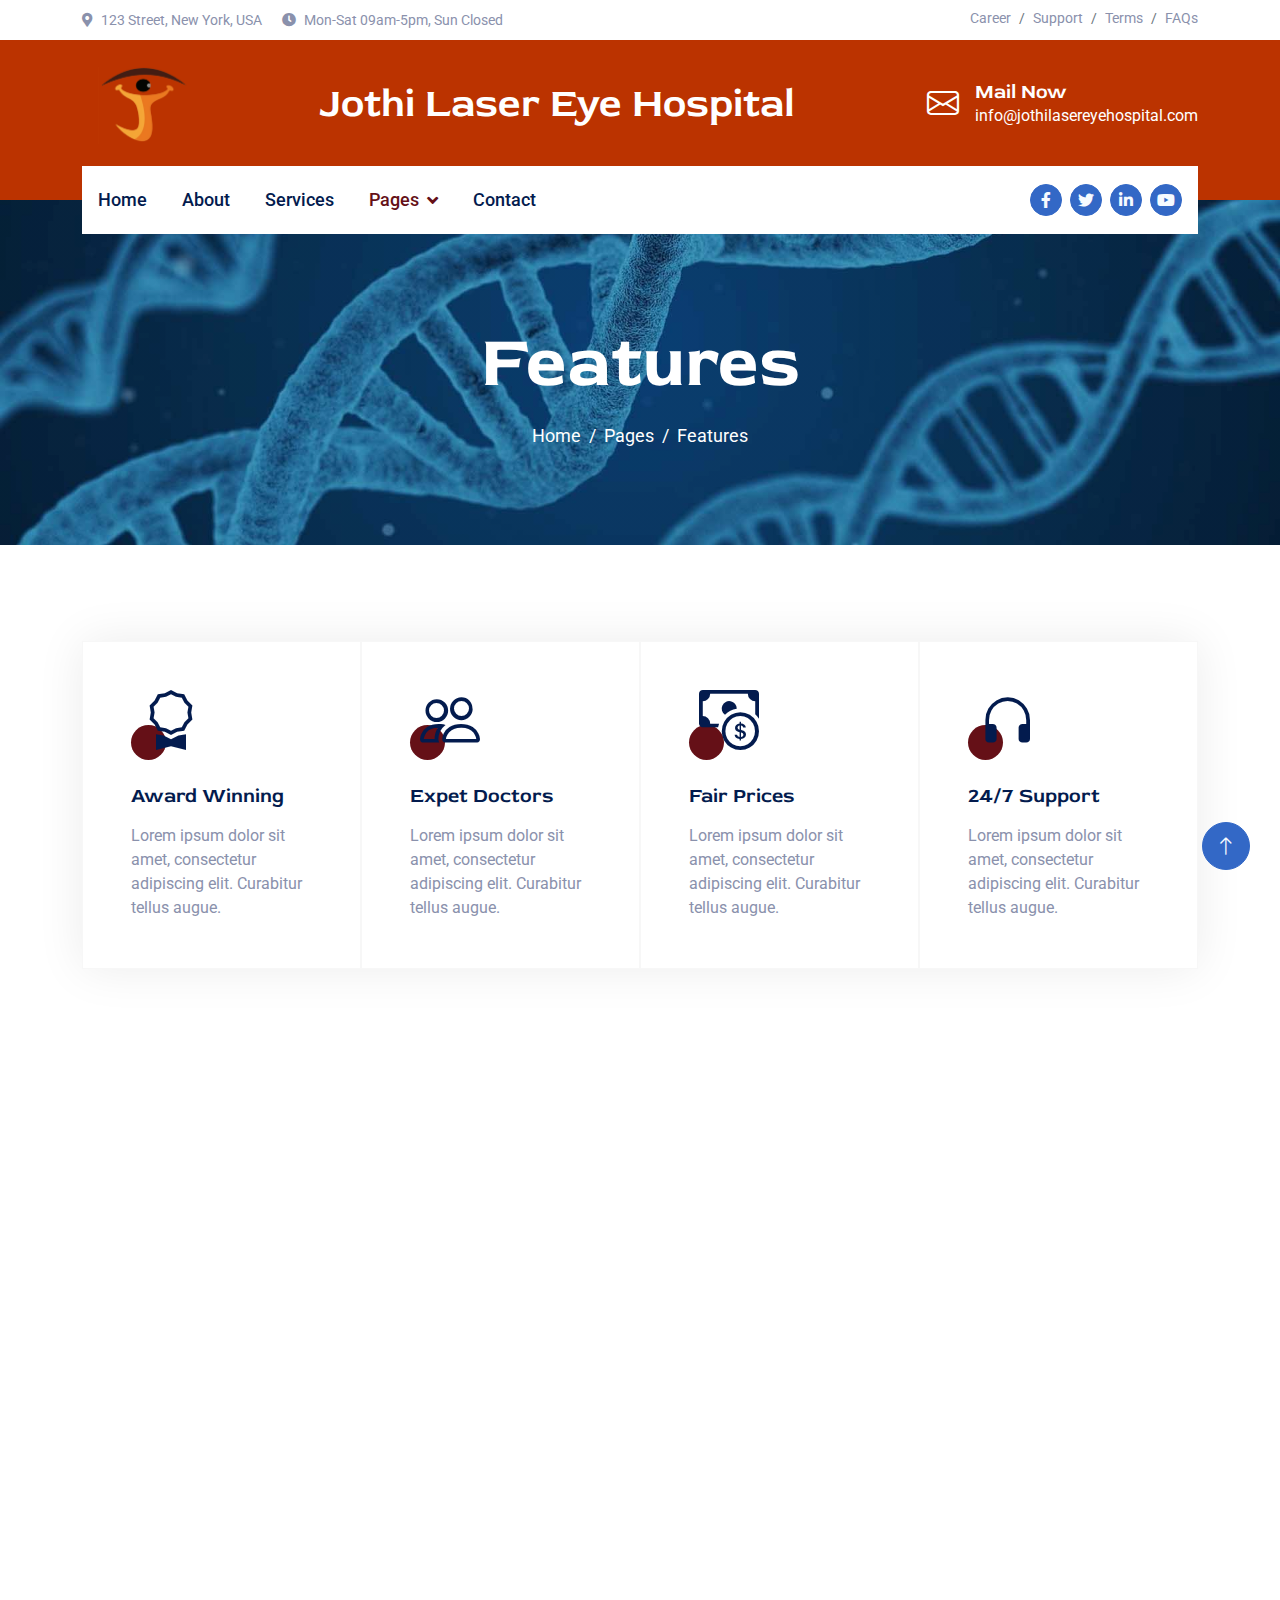
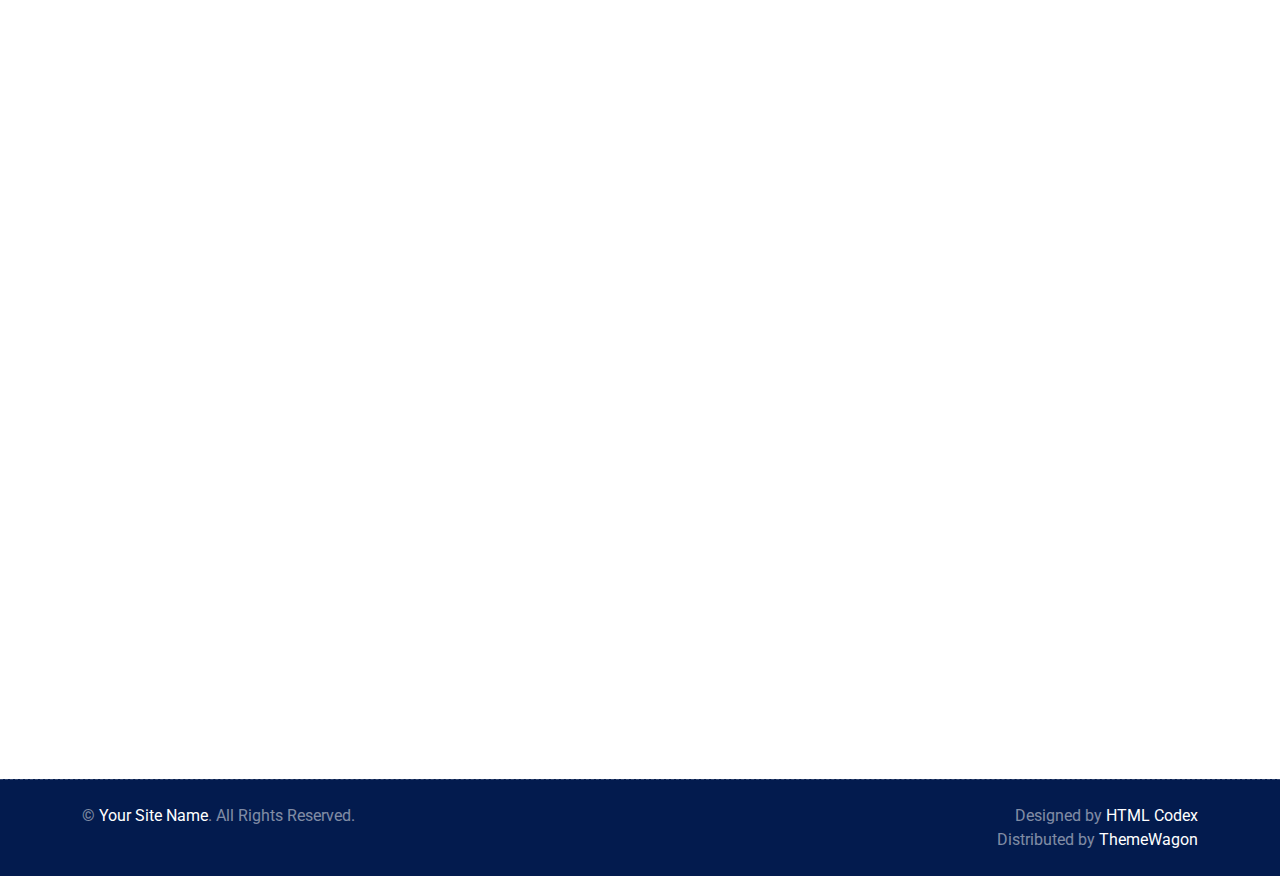
<file: feature.html>
<!DOCTYPE html>
<html lang="en">

<head>
    <meta charset="utf-8">
    <title>Jothi Laser Eye Hospital</title>
    <meta content="width=device-width, initial-scale=1.0" name="viewport">
    <meta content="" name="keywords">
    <meta content="" name="description">

    <!-- Favicon -->
    <link href="img/favicon.ico" rel="icon">

    <!-- Google Web Fonts -->
    <link rel="preconnect" href="https://fonts.googleapis.com">
    <link rel="preconnect" href="https://fonts.gstatic.com" crossorigin>
    <link href="https://fonts.googleapis.com/css2?family=Roboto:wght@400;500&family=Red+Rose:wght@600;700&display=swap"
        rel="stylesheet">

    <!-- Icon Font Stylesheet -->
    <link href="https://cdnjs.cloudflare.com/ajax/libs/font-awesome/5.10.0/css/all.min.css" rel="stylesheet">
    <link rel="stylesheet" href="https://cdn.jsdelivr.net/npm/bootstrap-icons@1.10.4/font/bootstrap-icons.css">

    <!-- Libraries Stylesheet -->
    <link href="lib/animate/animate.min.css" rel="stylesheet">
    <link href="lib/owlcarousel/assets/owl.carousel.min.css" rel="stylesheet">

    <!-- Customized Bootstrap Stylesheet -->
    <link href="css/bootstrap.min.css" rel="stylesheet">

    <!-- Template Stylesheet -->
    <link href="css/style.css" rel="stylesheet">
</head>

<body>
    <!-- Spinner Start -->
    <div id="spinner"
        class="show bg-white position-fixed translate-middle w-100 vh-100 top-50 start-50 d-flex align-items-center justify-content-center">
        <div class="spinner-border text-primary" role="status" style="width: 3rem; height: 3rem;"></div>
    </div>
    <!-- Spinner End -->


    <!-- Topbar Start -->
    <div class="container-fluid py-2 d-none d-lg-flex">
        <div class="container">
            <div class="d-flex justify-content-between">
                <div>
                    <small class="me-3"><i class="fa fa-map-marker-alt me-2"></i>123 Street, New York, USA</small>
                    <small class="me-3"><i class="fa fa-clock me-2"></i>Mon-Sat 09am-5pm, Sun Closed</small>
                </div>
                <nav class="breadcrumb mb-0">
                    <a class="breadcrumb-item small text-body" href="#">Career</a>
                    <a class="breadcrumb-item small text-body" href="#">Support</a>
                    <a class="breadcrumb-item small text-body" href="#">Terms</a>
                    <a class="breadcrumb-item small text-body" href="#">FAQs</a>
                </nav>
            </div>
        </div>
    </div>
    <!-- Topbar End -->


    <!-- Brand Start -->
    <div class="container-fluid bg-primary text-white pt-4 pb-5 d-none d-lg-flex">
        <div class="container pb-2">
            <div class="d-flex align-items-center justify-content-between">
                <div class="d-flex">
                    <!-- <i class="bi bi-telephone-inbound fs-2"></i> -->
                    <div class="ms-3">
                        <!-- <h5 class="text-white mb-0">Call Now</h5>
                        <span>+012 345 6789</span> -->
                        <img src="img/jothi logo.png" alt="" height="80px">
                    </div>
                </div>
                <a href="index.html" class="h1 text-white mb-0">Jothi Laser Eye Hospital</a>
                <div class="d-flex">
                    <i class="bi bi-envelope fs-2"></i>
                    <div class="ms-3">
                        <h5 class="text-white mb-0">Mail Now</h5>
                        <span>info@jothilasereyehospital.com</span>
                    </div>
                </div>
            </div>
        </div>
    </div>
    <!-- Brand End -->


    <!-- Navbar Start -->
    <div class="container-fluid sticky-top">
        <div class="container">
            <nav class="navbar navbar-expand-lg navbar-light bg-white py-lg-0 px-lg-3">
                <a href="index.html" class="navbar-brand d-lg-none">
                    <h1 class="text-primary m-0">Lab<span class="text-dark">sky</span></h1>
                </a>
                <button type="button" class="navbar-toggler me-0" data-bs-toggle="collapse"
                    data-bs-target="#navbarCollapse">
                    <span class="navbar-toggler-icon"></span>
                </button>
                <div class="collapse navbar-collapse" id="navbarCollapse">
                    <div class="navbar-nav">
                        <a href="index.html" class="nav-item nav-link">Home</a>
                        <a href="about.html" class="nav-item nav-link">About</a>
                        <a href="service.html" class="nav-item nav-link">Services</a>
                        <div class="nav-item dropdown">
                            <a href="#" class="nav-link dropdown-toggle active" data-bs-toggle="dropdown">Pages</a>
                            <div class="dropdown-menu bg-light m-0">
                                <a href="feature.html" class="dropdown-item active">Features</a>
                                <a href="team.html" class="dropdown-item">Our Team</a>
                                <a href="testimonial.html" class="dropdown-item">Testimonial</a>
                                <a href="appoinment.html" class="dropdown-item">Appoinment</a>
                                <a href="404.html" class="dropdown-item">404 Page</a>
                            </div>
                        </div>
                        <a href="contact.html" class="nav-item nav-link">Contact</a>
                    </div>
                    <div class="ms-auto d-none d-lg-flex">
                        <a class="btn btn-sm-square btn-primary ms-2" href=""><i class="fab fa-facebook-f"></i></a>
                        <a class="btn btn-sm-square btn-primary ms-2" href=""><i class="fab fa-twitter"></i></a>
                        <a class="btn btn-sm-square btn-primary ms-2" href=""><i class="fab fa-linkedin-in"></i></a>
                        <a class="btn btn-sm-square btn-primary ms-2" href=""><i class="fab fa-youtube"></i></a>
                    </div>
                </div>
            </nav>
        </div>
    </div>
    <!-- Navbar End -->


    <!-- Page Header Start -->
    <div class="container-fluid page-header py-5 mb-5 wow fadeIn" data-wow-delay="0.1s">
        <div class="container text-center py-5 mt-4">
            <h1 class="display-2 text-white mb-3 animated slideInDown">Features</h1>
            <nav aria-label="breadcrumb animated slideInDown">
                <ol class="breadcrumb justify-content-center mb-0">
                    <li class="breadcrumb-item"><a href="#">Home</a></li>
                    <li class="breadcrumb-item"><a href="#">Pages</a></li>
                    <li class="breadcrumb-item" aria-current="page">Features</li>
                </ol>
            </nav>
        </div>
    </div>
    <!-- Page Header End -->

    
    <!-- Features Start -->
    <div class="container-fluid py-5">
        <div class="container">
            <div class="row g-0 feature-row">
                <div class="col-md-6 col-lg-3 wow fadeIn" data-wow-delay="0.1s">
                    <div class="feature-item border h-100 p-5">
                        <div class="icon-box-primary mb-4">
                            <i class="bi bi-award text-dark"></i>
                        </div>
                        <h5 class="mb-3">Award Winning</h5>
                        <p class="mb-0">Lorem ipsum dolor sit amet, consectetur adipiscing elit. Curabitur tellus augue.</p>
                    </div>
                </div>
                <div class="col-md-6 col-lg-3 wow fadeIn" data-wow-delay="0.3s">
                    <div class="feature-item border h-100 p-5">
                        <div class="icon-box-primary mb-4">
                            <i class="bi bi-people text-dark"></i>
                        </div>
                        <h5 class="mb-3">Expet Doctors</h5>
                        <p class="mb-0">Lorem ipsum dolor sit amet, consectetur adipiscing elit. Curabitur tellus augue.</p>
                    </div>
                </div>
                <div class="col-md-6 col-lg-3 wow fadeIn" data-wow-delay="0.5s">
                    <div class="feature-item border h-100 p-5">
                        <div class="icon-box-primary mb-4">
                            <i class="bi bi-cash-coin text-dark"></i>
                        </div>
                        <h5 class="mb-3">Fair Prices</h5>
                        <p class="mb-0">Lorem ipsum dolor sit amet, consectetur adipiscing elit. Curabitur tellus augue.</p>
                    </div>
                </div>
                <div class="col-md-6 col-lg-3 wow fadeIn" data-wow-delay="0.7s">
                    <div class="feature-item border h-100 p-5">
                        <div class="icon-box-primary mb-4">
                            <i class="bi bi-headphones text-dark"></i>
                        </div>
                        <h5 class="mb-3">24/7 Support</h5>
                        <p class="mb-0">Lorem ipsum dolor sit amet, consectetur adipiscing elit. Curabitur tellus augue.</p>
                    </div>
                </div>
            </div>
        </div>
    </div>
    <!-- Features End -->


    <!-- Features Start -->
    <div class="container-fluid feature mt-5 wow fadeInUp" data-wow-delay="0.1s">
        <div class="container">
            <div class="row g-0">
                <div class="col-lg-6 pt-lg-5">
                    <div class="bg-white p-5 mt-lg-5">
                        <h1 class="display-6 mb-4 wow fadeIn" data-wow-delay="0.3s">The Best Medical Test & Laboratory Solution</h1>
                        <p class="mb-4 wow fadeIn" data-wow-delay="0.4s">Lorem ipsum dolor sit amet, consectetur adipiscing elit. Curabitur tellus augue, iaculis id elit eget, ultrices pulvinar tortor. Quisque vel lorem porttitor, malesuada arcu quis, fringilla risus. Pellentesque eu consequat augue.</p>
                        <div class="row g-5 pt-2 mb-5">
                            <div class="col-sm-6 wow fadeIn" data-wow-delay="0.3s">
                                <div class="icon-box-primary mb-4">
                                    <i class="bi bi-person-plus text-dark"></i>
                                </div>
                                <h5 class="mb-3">Experience Doctors</h5>
                                <span>Lorem ipsum dolor sit amet, consectetur adipiscing elit.</span>
                            </div>
                            <div class="col-sm-6 wow fadeIn" data-wow-delay="0.4s">
                                <div class="icon-box-primary mb-4">
                                    <i class="bi bi-check-all text-dark"></i>
                                </div>
                                <h5 class="mb-3">Advanced Microscopy</h5>
                                <span>Lorem ipsum dolor sit amet, consectetur adipiscing elit.</span>
                            </div>
                        </div>
                        <a class="btn btn-primary py-3 px-5 wow fadeIn" data-wow-delay="0.5s" href="">Explore More</a>
                    </div>
                </div>
                <div class="col-lg-6">
                    <div class="row h-100 align-items-end">
                        <div class="col-12 wow fadeIn" data-wow-delay="0.3s">
                            <div class="d-flex align-items-center justify-content-center" style="min-height: 300px;">
                                <button type="button" class="btn-play" data-bs-toggle="modal"
                                    data-src="https://www.youtube.com/embed/DWRcNpR6Kdc" data-bs-target="#videoModal">
                                    <span></span>
                                </button>
                            </div>
                        </div>
                        <div class="col-12">
                            <div class="bg-primary p-5">
                                <div class="experience mb-4 wow fadeIn" data-wow-delay="0.3s">
                                    <div class="d-flex justify-content-between mb-2">
                                        <span class="text-white">Sample Preparation</span>
                                        <span class="text-white">90%</span>
                                    </div>
                                    <div class="progress">
                                        <div class="progress-bar bg-dark" role="progressbar" aria-valuenow="90" aria-valuemin="0" aria-valuemax="100"></div>
                                    </div>
                                </div>
                                <div class="experience mb-4 wow fadeIn" data-wow-delay="0.4s">
                                    <div class="d-flex justify-content-between mb-2">
                                        <span class="text-white">Result Accuracy</span>
                                        <span class="text-white">95%</span>
                                    </div>
                                    <div class="progress">
                                        <div class="progress-bar bg-dark" role="progressbar" aria-valuenow="95" aria-valuemin="0" aria-valuemax="100"></div>
                                    </div>
                                </div>
                                <div class="experience mb-0 wow fadeIn" data-wow-delay="0.5s">
                                    <div class="d-flex justify-content-between mb-2">
                                        <span class="text-white">Lab Equipments</span>
                                        <span class="text-white">90%</span>
                                    </div>
                                    <div class="progress">
                                        <div class="progress-bar bg-dark" role="progressbar" aria-valuenow="90" aria-valuemin="0" aria-valuemax="100"></div>
                                    </div>
                                </div>
                            </div>
                        </div>
                    </div>
                </div>
            </div>
        </div>
    </div>
    <!-- Features End -->


    <!-- Footer Start -->
    <div class="container-fluid footer position-relative bg-dark text-white-50 py-5 wow fadeIn" data-wow-delay="0.1s">
        <div class="container">
            <div class="row g-5 py-5">
                <div class="col-lg-6 pe-lg-5">
                    <a href="index.html" class="navbar-brand">
                        <h1 class="h1 text-primary mb-0">Lab<span class="text-white">sky</span></h1>
                    </a>
                    <p class="fs-5 mb-4">Lorem ipsum dolor sit amet, consectetur adipiscing elit. Curabitur tellus augue, iaculis id elit eget, ultrices pulvinar tortor.</p>
                    <p><i class="fa fa-map-marker-alt me-2"></i>123 Street, New York, USA</p>
                    <p><i class="fa fa-phone-alt me-2"></i>+012 345 67890</p>
                    <p><i class="fa fa-envelope me-2"></i>info@example.com</p>
                    <div class="d-flex mt-4">
                        <a class="btn btn-lg-square btn-primary me-2" href="#"><i class="fab fa-twitter"></i></a>
                        <a class="btn btn-lg-square btn-primary me-2" href="#"><i class="fab fa-facebook-f"></i></a>
                        <a class="btn btn-lg-square btn-primary me-2" href="#"><i class="fab fa-linkedin-in"></i></a>
                        <a class="btn btn-lg-square btn-primary me-2" href="#"><i class="fab fa-instagram"></i></a>
                    </div>
                </div>
                <div class="col-lg-6 ps-lg-5">
                    <div class="row g-5">
                        <div class="col-sm-6">
                            <h4 class="text-light mb-4">Quick Links</h4>
                            <a class="btn btn-link" href="">About Us</a>
                            <a class="btn btn-link" href="">Contact Us</a>
                            <a class="btn btn-link" href="">Our Services</a>
                            <a class="btn btn-link" href="">Terms & Condition</a>
                            <a class="btn btn-link" href="">Support</a>
                        </div>
                        <div class="col-sm-6">
                            <h4 class="text-light mb-4">Popular Links</h4>
                            <a class="btn btn-link" href="">About Us</a>
                            <a class="btn btn-link" href="">Contact Us</a>
                            <a class="btn btn-link" href="">Our Services</a>
                            <a class="btn btn-link" href="">Terms & Condition</a>
                            <a class="btn btn-link" href="">Support</a>
                        </div>
                        <div class="col-sm-12">
                            <h4 class="text-light mb-4">Newsletter</h4>
                            <div class="w-100">
                                <div class="input-group">
                                    <input type="text" class="form-control border-0 py-3 px-4" style="background: rgba(255, 255, 255, .1);" placeholder="Your Email Address"><button class="btn btn-primary px-4">Sign Up</button>
                                </div>
                            </div>
                        </div>
                    </div>
                </div>
            </div>
        </div>
    </div>
    <!-- Footer End -->


    <!-- Copyright Start -->
    <div class="container-fluid copyright bg-dark text-white-50 py-4">
        <div class="container">
            <div class="row">
                <div class="col-md-6 text-center text-md-start">
                    <p class="mb-0">&copy; <a href="#">Your Site Name</a>. All Rights Reserved.</p>
                </div>
                <div class="col-md-6 text-center text-md-end">
                    <!--/*** This template is free as long as you keep the footer author’s credit link/attribution link/backlink. If you'd like to use the template without the footer author’s credit link/attribution link/backlink, you can purchase the Credit Removal License from "https://htmlcodex.com/credit-removal". Thank you for your support. ***/-->
                    <p class="mb-0">Designed by <a href="https://htmlcodex.com">HTML Codex</a><br>Distributed by <a href="https://themewagon.com">ThemeWagon</a></p>
                </div>
            </div>
        </div>
    </div>
    <!-- Copyright End -->


    <!-- Back to Top -->
    <a href="#" class="btn btn-lg btn-primary btn-lg-square rounded-circle back-to-top"><i class="bi bi-arrow-up"></i></a>


    <!-- JavaScript Libraries -->
    <script src="https://ajax.googleapis.com/ajax/libs/jquery/3.6.1/jquery.min.js"></script>
    <script src="https://cdn.jsdelivr.net/npm/bootstrap@5.0.0/dist/js/bootstrap.bundle.min.js"></script>
    <script src="lib/wow/wow.min.js"></script>
    <script src="lib/easing/easing.min.js"></script>
    <script src="lib/waypoints/waypoints.min.js"></script>
    <script src="lib/counterup/counterup.min.js"></script>
    <script src="lib/owlcarousel/owl.carousel.min.js"></script>

    <!-- Template Javascript -->
    <script src="js/main.js"></script>
</body>

</html>
</file>
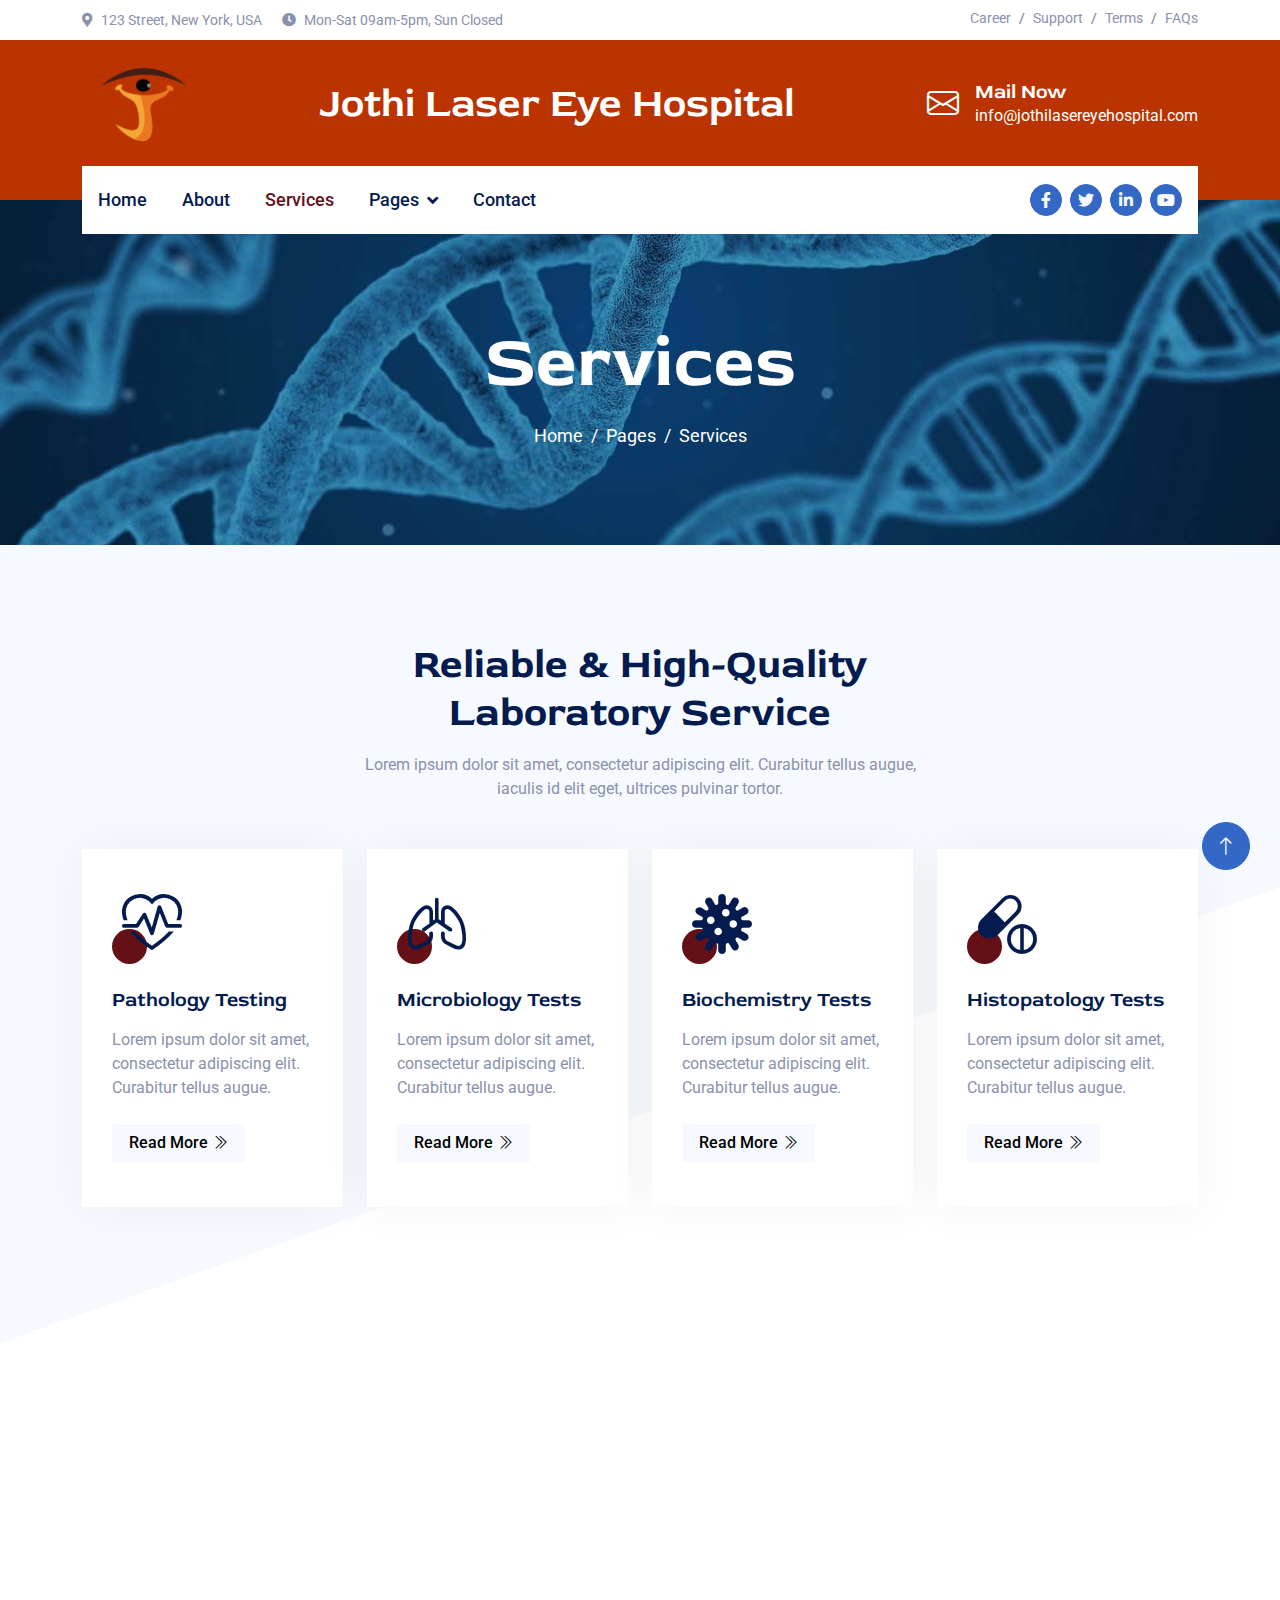
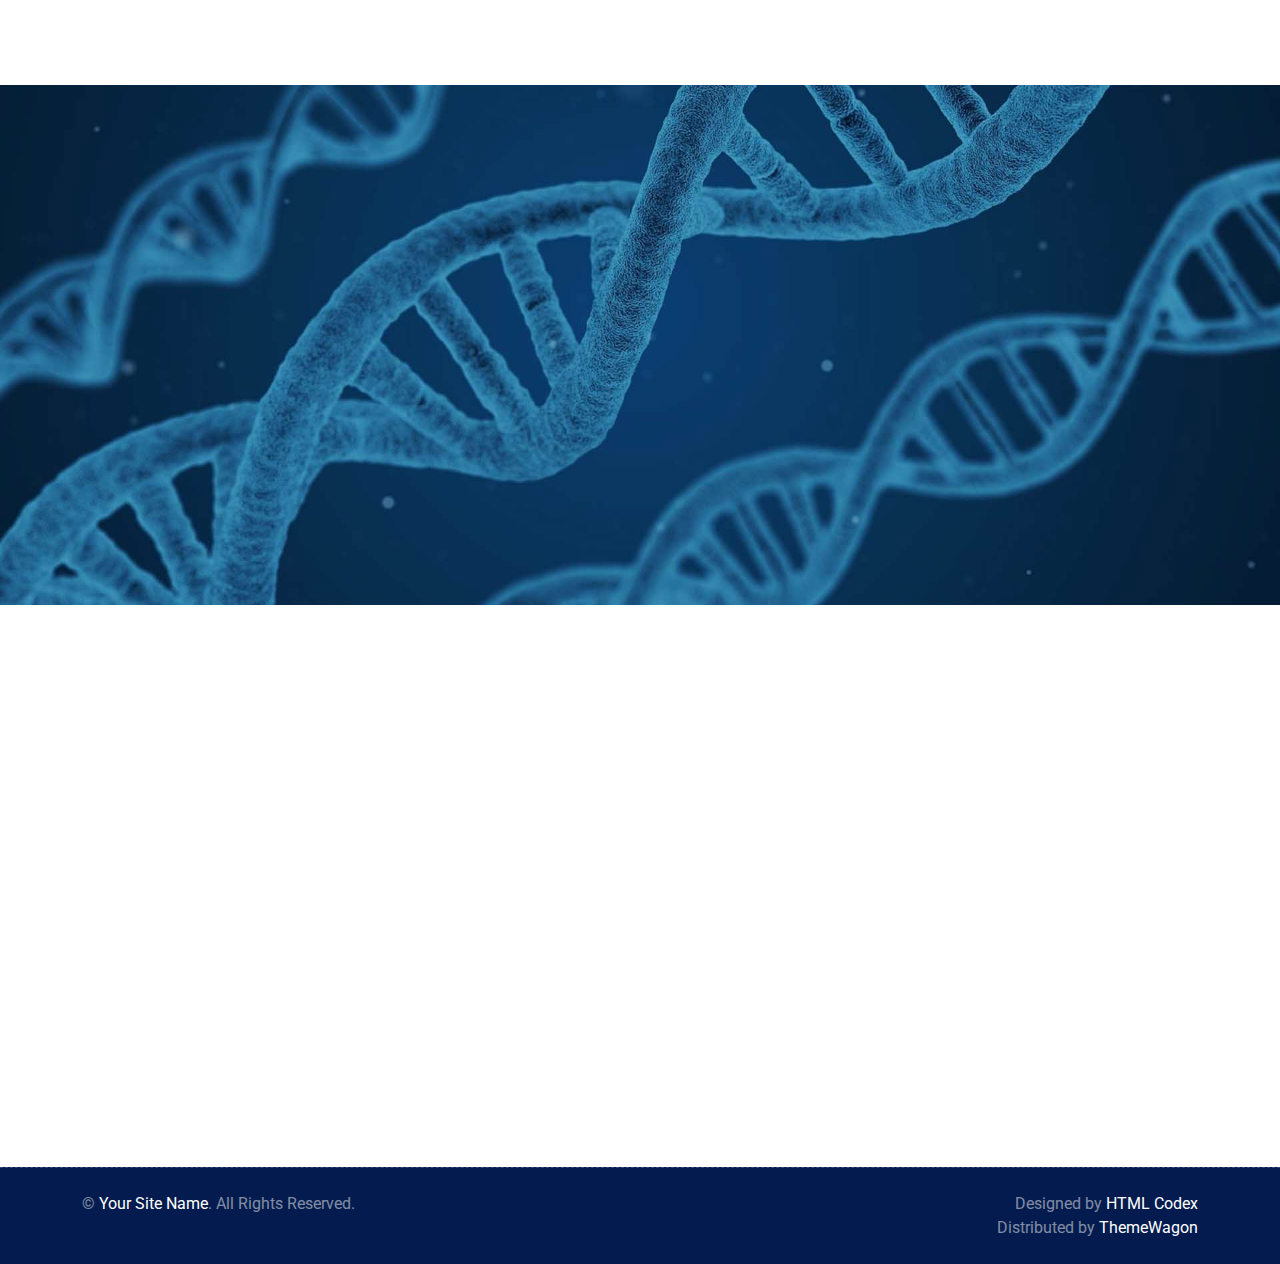
<file: service.html>
<!DOCTYPE html>
<html lang="en">

<head>
    <meta charset="utf-8">
    <title>Jothi Laser Eye Hospital</title>
    <meta content="width=device-width, initial-scale=1.0" name="viewport">
    <meta content="" name="keywords">
    <meta content="" name="description">

    <!-- Favicon -->
    <link href="img/favicon.ico" rel="icon">

    <!-- Google Web Fonts -->
    <link rel="preconnect" href="https://fonts.googleapis.com">
    <link rel="preconnect" href="https://fonts.gstatic.com" crossorigin>
    <link href="https://fonts.googleapis.com/css2?family=Roboto:wght@400;500&family=Red+Rose:wght@600;700&display=swap"
        rel="stylesheet">

    <!-- Icon Font Stylesheet -->
    <link href="https://cdnjs.cloudflare.com/ajax/libs/font-awesome/5.10.0/css/all.min.css" rel="stylesheet">
    <link rel="stylesheet" href="https://cdn.jsdelivr.net/npm/bootstrap-icons@1.10.4/font/bootstrap-icons.css">

    <!-- Libraries Stylesheet -->
    <link href="lib/animate/animate.min.css" rel="stylesheet">
    <link href="lib/owlcarousel/assets/owl.carousel.min.css" rel="stylesheet">

    <!-- Customized Bootstrap Stylesheet -->
    <link href="css/bootstrap.min.css" rel="stylesheet">

    <!-- Template Stylesheet -->
    <link href="css/style.css" rel="stylesheet">
</head>

<body>
    <!-- Spinner Start -->
    <div id="spinner"
        class="show bg-white position-fixed translate-middle w-100 vh-100 top-50 start-50 d-flex align-items-center justify-content-center">
        <div class="spinner-border text-primary" role="status" style="width: 3rem; height: 3rem;"></div>
    </div>
    <!-- Spinner End -->


    <!-- Topbar Start -->
    <div class="container-fluid py-2 d-none d-lg-flex">
        <div class="container">
            <div class="d-flex justify-content-between">
                <div>
                    <small class="me-3"><i class="fa fa-map-marker-alt me-2"></i>123 Street, New York, USA</small>
                    <small class="me-3"><i class="fa fa-clock me-2"></i>Mon-Sat 09am-5pm, Sun Closed</small>
                </div>
                <nav class="breadcrumb mb-0">
                    <a class="breadcrumb-item small text-body" href="#">Career</a>
                    <a class="breadcrumb-item small text-body" href="#">Support</a>
                    <a class="breadcrumb-item small text-body" href="#">Terms</a>
                    <a class="breadcrumb-item small text-body" href="#">FAQs</a>
                </nav>
            </div>
        </div>
    </div>
    <!-- Topbar End -->


    <!-- Brand Start -->
    <div class="container-fluid bg-primary text-white pt-4 pb-5 d-none d-lg-flex">
        <div class="container pb-2">
            <div class="d-flex align-items-center justify-content-between">
                <div class="d-flex">
                    <!-- <i class="bi bi-telephone-inbound fs-2"></i> -->
                    <div class="ms-3">
                        <!-- <h5 class="text-white mb-0">Call Now</h5>
                        <span>+012 345 6789</span> -->
                        <img src="img/jothi logo.png" alt="" height="80px">
                    </div>
                </div>
                <a href="index.html" class="h1 text-white mb-0">Jothi Laser Eye Hospital</a>
                <div class="d-flex">
                    <i class="bi bi-envelope fs-2"></i>
                    <div class="ms-3">
                        <h5 class="text-white mb-0">Mail Now</h5>
                        <span>info@jothilasereyehospital.com</span>
                    </div>
                </div>
            </div>
        </div>
    </div>
    <!-- Brand End -->


    <!-- Navbar Start -->
    <div class="container-fluid sticky-top">
        <div class="container">
            <nav class="navbar navbar-expand-lg navbar-light bg-white py-lg-0 px-lg-3">
                <a href="index.html" class="navbar-brand d-lg-none">
                    <h1 class="text-primary m-0">Lab<span class="text-dark">sky</span></h1>
                </a>
                <button type="button" class="navbar-toggler me-0" data-bs-toggle="collapse"
                    data-bs-target="#navbarCollapse">
                    <span class="navbar-toggler-icon"></span>
                </button>
                <div class="collapse navbar-collapse" id="navbarCollapse">
                    <div class="navbar-nav">
                        <a href="index.html" class="nav-item nav-link">Home</a>
                        <a href="about.html" class="nav-item nav-link">About</a>
                        <a href="service.html" class="nav-item nav-link active">Services</a>
                        <div class="nav-item dropdown">
                            <a href="#" class="nav-link dropdown-toggle" data-bs-toggle="dropdown">Pages</a>
                            <div class="dropdown-menu bg-light m-0">
                                <a href="feature.html" class="dropdown-item">Features</a>
                                <a href="team.html" class="dropdown-item">Our Team</a>
                                <a href="testimonial.html" class="dropdown-item">Testimonial</a>
                                <a href="appoinment.html" class="dropdown-item">Appoinment</a>
                                <a href="404.html" class="dropdown-item">404 Page</a>
                            </div>
                        </div>
                        <a href="contact.html" class="nav-item nav-link">Contact</a>
                    </div>
                    <div class="ms-auto d-none d-lg-flex">
                        <a class="btn btn-sm-square btn-primary ms-2" href=""><i class="fab fa-facebook-f"></i></a>
                        <a class="btn btn-sm-square btn-primary ms-2" href=""><i class="fab fa-twitter"></i></a>
                        <a class="btn btn-sm-square btn-primary ms-2" href=""><i class="fab fa-linkedin-in"></i></a>
                        <a class="btn btn-sm-square btn-primary ms-2" href=""><i class="fab fa-youtube"></i></a>
                    </div>
                </div>
            </nav>
        </div>
    </div>
    <!-- Navbar End -->


    <!-- Page Header Start -->
    <div class="container-fluid page-header py-5 wow fadeIn" data-wow-delay="0.1s">
        <div class="container text-center py-5 mt-4">
            <h1 class="display-2 text-white mb-3 animated slideInDown">Services</h1>
            <nav aria-label="breadcrumb animated slideInDown">
                <ol class="breadcrumb justify-content-center mb-0">
                    <li class="breadcrumb-item"><a href="#">Home</a></li>
                    <li class="breadcrumb-item"><a href="#">Pages</a></li>
                    <li class="breadcrumb-item" aria-current="page">Services</li>
                </ol>
            </nav>
        </div>
    </div>
    <!-- Page Header End -->

    
    <!-- Service Start -->
    <div class="container-fluid container-service py-5">
        <div class="container py-5">
            <div class="text-center mx-auto wow fadeInUp" data-wow-delay="0.1s" style="max-width: 600px;">
                <h1 class="display-6 mb-3">Reliable & High-Quality Laboratory Service</h1>
                <p class="mb-5">Lorem ipsum dolor sit amet, consectetur adipiscing elit. Curabitur tellus augue, iaculis id elit eget, ultrices pulvinar tortor.</p>
            </div>
            <div class="row g-4">
                <div class="col-lg-3 col-md-6 wow fadeInUp" data-wow-delay="0.1s">
                    <div class="service-item">
                        <div class="icon-box-primary mb-4">
                            <i class="bi bi-heart-pulse text-dark"></i>
                        </div>
                        <h5 class="mb-3">Pathology Testing</h4>
                            <p class="mb-4">Lorem ipsum dolor sit amet, consectetur adipiscing elit. Curabitur tellus augue.</p>
                        <a class="btn btn-light px-3" href="">Read More<i class="bi bi-chevron-double-right ms-1"></i></a>
                    </div>
                </div>
                <div class="col-lg-3 col-md-6 wow fadeInUp" data-wow-delay="0.3s">
                    <div class="service-item">
                        <div class="icon-box-primary mb-4">
                            <i class="bi bi-lungs text-dark"></i>
                        </div>
                        <h5 class="mb-3">Microbiology Tests</h4>
                            <p class="mb-4">Lorem ipsum dolor sit amet, consectetur adipiscing elit. Curabitur tellus augue.</p>
                        <a class="btn btn-light px-3" href="">Read More<i class="bi bi-chevron-double-right ms-1"></i></a>
                    </div>
                </div>
                <div class="col-lg-3 col-md-6 wow fadeInUp" data-wow-delay="0.5s">
                    <div class="service-item">
                        <div class="icon-box-primary mb-4">
                            <i class="bi bi-virus text-dark"></i>
                        </div>
                        <h5 class="mb-3">Biochemistry Tests</h4>
                            <p class="mb-4">Lorem ipsum dolor sit amet, consectetur adipiscing elit. Curabitur tellus augue.</p>
                        <a class="btn btn-light px-3" href="">Read More<i class="bi bi-chevron-double-right ms-1"></i></a>
                    </div>
                </div>
                <div class="col-lg-3 col-md-6 wow fadeInUp" data-wow-delay="0.7s">
                    <div class="service-item">
                        <div class="icon-box-primary mb-4">
                            <i class="bi bi-capsule-pill text-dark"></i>
                        </div>
                        <h5 class="mb-3">Histopatology Tests</h4>
                            <p class="mb-4">Lorem ipsum dolor sit amet, consectetur adipiscing elit. Curabitur tellus augue.</p>
                        <a class="btn btn-light px-3" href="">Read More<i class="bi bi-chevron-double-right ms-1"></i></a>
                    </div>
                </div>
                <div class="col-lg-3 col-md-6 wow fadeInUp" data-wow-delay="0.1s">
                    <div class="service-item">
                        <div class="icon-box-primary mb-4">
                            <i class="bi bi-capsule text-dark"></i>
                        </div>
                        <h5 class="mb-3">Urine Tests</h4>
                            <p class="mb-4">Lorem ipsum dolor sit amet, consectetur adipiscing elit. Curabitur tellus augue.</p>
                        <a class="btn btn-light px-3" href="">Read More<i class="bi bi-chevron-double-right ms-1"></i></a>
                    </div>
                </div>
                <div class="col-lg-3 col-md-6 wow fadeInUp" data-wow-delay="0.3s">
                    <div class="service-item">
                        <div class="icon-box-primary mb-4">
                            <i class="bi bi-prescription2 text-dark"></i>
                        </div>
                        <h5 class="mb-3">Blood Tests</h4>
                            <p class="mb-4">Lorem ipsum dolor sit amet, consectetur adipiscing elit. Curabitur tellus augue.</p>
                        <a class="btn btn-light px-3" href="">Read More<i class="bi bi-chevron-double-right ms-1"></i></a>
                    </div>
                </div>
                <div class="col-lg-3 col-md-6 wow fadeInUp" data-wow-delay="0.5s">
                    <div class="service-item">
                        <div class="icon-box-primary mb-4">
                            <i class="bi bi-clipboard2-pulse text-dark"></i>
                        </div>
                        <h5 class="mb-3">Fever Tests</h4>
                            <p class="mb-4">Lorem ipsum dolor sit amet, consectetur adipiscing elit. Curabitur tellus augue.</p>
                        <a class="btn btn-light px-3" href="">Read More<i class="bi bi-chevron-double-right ms-1"></i></a>
                    </div>
                </div>
                <div class="col-lg-3 col-md-6 wow fadeInUp" data-wow-delay="0.7s">
                    <div class="service-item">
                        <div class="icon-box-primary mb-4">
                            <i class="bi bi-file-medical text-dark"></i>
                        </div>
                        <h5 class="mb-3">Allergy Tests</h4>
                            <p class="mb-4">Lorem ipsum dolor sit amet, consectetur adipiscing elit. Curabitur tellus augue.</p>
                        <a class="btn btn-light px-3" href="">Read More<i class="bi bi-chevron-double-right ms-1"></i></a>
                    </div>
                </div>
            </div>
        </div>
    </div>
    <!-- Service End -->


    <!-- Testimonial Start -->
    <div class="container-fluid testimonial py-5">
        <div class="container pt-5">
            <div class="row gy-5 gx-0">
                <div class="col-lg-6 pe-lg-5 wow fadeIn" data-wow-delay="0.3s">
                    <h1 class="display-6 text-white mb-4">What Clients Say About Our Lab Services!</h1>
                    <p class="text-white mb-5">Lorem ipsum dolor sit amet, consectetur adipiscing elit. Curabitur tellus augue, iaculis id elit eget, ultrices pulvinar tortor.</p>
                    <a href="" class="btn btn-primary py-3 px-5">More Testimonials</a>
                </div>
                <div class="col-lg-6 mb-n5 wow fadeIn" data-wow-delay="0.5s">
                    <div class="bg-white p-5">
                        <div class="owl-carousel testimonial-carousel wow fadeIn" data-wow-delay="0.1s">
                            <div class="testimonial-item">
                                <div class="icon-box-primary mb-4">
                                    <i class="bi bi-chat-left-quote text-dark"></i>
                                </div>
                                <p class="fs-5 mb-4">Lorem ipsum dolor sit amet, consectetur adipiscing elit. Curabitur tellus augue, iaculis id elit eget, ultrices pulvinar tortor. Quisque vel lorem porttitor, malesuada arcu quis, fringilla risus. Pellentesque eu consequat augue.</p>
                                <div class="d-flex align-items-center">
                                    <img class="flex-shrink-0" src="img/testimonial-1.jpg" alt="">
                                    <div class="ps-3">
                                        <h5 class="mb-1">Client Name</h5>
                                        <span class="text-primary">Profession</span>
                                    </div>
                                </div>
                            </div>
                            <div class="testimonial-item">
                                <div class="icon-box-primary mb-4">
                                    <i class="bi bi-chat-left-quote text-dark"></i>
                                </div>
                                <p class="fs-5 mb-4">Lorem ipsum dolor sit amet, consectetur adipiscing elit. Curabitur tellus augue, iaculis id elit eget, ultrices pulvinar tortor. Quisque vel lorem porttitor, malesuada arcu quis, fringilla risus. Pellentesque eu consequat augue.</p>
                                <div class="d-flex align-items-center">
                                    <img class="flex-shrink-0" src="img/testimonial-2.jpg" alt="">
                                    <div class="ps-3">
                                        <h5 class="mb-1">Client Name</h5>
                                        <span class="text-primary">Profession</span>
                                    </div>
                                </div>
                            </div>
                        </div>
                    </div>
                </div>
            </div>
        </div>
    </div>
    <!-- Testimonial End -->


    <!-- Footer Start -->
    <div class="container-fluid footer position-relative bg-dark text-white-50 py-5 wow fadeIn" data-wow-delay="0.1s">
        <div class="container">
            <div class="row g-5 py-5">
                <div class="col-lg-6 pe-lg-5">
                    <a href="index.html" class="navbar-brand">
                        <h1 class="h1 text-primary mb-0">Lab<span class="text-white">sky</span></h1>
                    </a>
                    <p class="fs-5 mb-4">Lorem ipsum dolor sit amet, consectetur adipiscing elit. Curabitur tellus augue, iaculis id elit eget, ultrices pulvinar tortor.</p>
                    <p><i class="fa fa-map-marker-alt me-2"></i>123 Street, New York, USA</p>
                    <p><i class="fa fa-phone-alt me-2"></i>+012 345 67890</p>
                    <p><i class="fa fa-envelope me-2"></i>info@example.com</p>
                    <div class="d-flex mt-4">
                        <a class="btn btn-lg-square btn-primary me-2" href="#"><i class="fab fa-twitter"></i></a>
                        <a class="btn btn-lg-square btn-primary me-2" href="#"><i class="fab fa-facebook-f"></i></a>
                        <a class="btn btn-lg-square btn-primary me-2" href="#"><i class="fab fa-linkedin-in"></i></a>
                        <a class="btn btn-lg-square btn-primary me-2" href="#"><i class="fab fa-instagram"></i></a>
                    </div>
                </div>
                <div class="col-lg-6 ps-lg-5">
                    <div class="row g-5">
                        <div class="col-sm-6">
                            <h4 class="text-light mb-4">Quick Links</h4>
                            <a class="btn btn-link" href="">About Us</a>
                            <a class="btn btn-link" href="">Contact Us</a>
                            <a class="btn btn-link" href="">Our Services</a>
                            <a class="btn btn-link" href="">Terms & Condition</a>
                            <a class="btn btn-link" href="">Support</a>
                        </div>
                        <div class="col-sm-6">
                            <h4 class="text-light mb-4">Popular Links</h4>
                            <a class="btn btn-link" href="">About Us</a>
                            <a class="btn btn-link" href="">Contact Us</a>
                            <a class="btn btn-link" href="">Our Services</a>
                            <a class="btn btn-link" href="">Terms & Condition</a>
                            <a class="btn btn-link" href="">Support</a>
                        </div>
                        <div class="col-sm-12">
                            <h4 class="text-light mb-4">Newsletter</h4>
                            <div class="w-100">
                                <div class="input-group">
                                    <input type="text" class="form-control border-0 py-3 px-4" style="background: rgba(255, 255, 255, .1);" placeholder="Your Email Address"><button class="btn btn-primary px-4">Sign Up</button>
                                </div>
                            </div>
                        </div>
                    </div>
                </div>
            </div>
        </div>
    </div>
    <!-- Footer End -->


    <!-- Copyright Start -->
    <div class="container-fluid copyright bg-dark text-white-50 py-4">
        <div class="container">
            <div class="row">
                <div class="col-md-6 text-center text-md-start">
                    <p class="mb-0">&copy; <a href="#">Your Site Name</a>. All Rights Reserved.</p>
                </div>
                <div class="col-md-6 text-center text-md-end">
                    <!--/*** This template is free as long as you keep the footer author’s credit link/attribution link/backlink. If you'd like to use the template without the footer author’s credit link/attribution link/backlink, you can purchase the Credit Removal License from "https://htmlcodex.com/credit-removal". Thank you for your support. ***/-->
                    <p class="mb-0">Designed by <a href="https://htmlcodex.com">HTML Codex</a><br>Distributed by <a href="https://themewagon.com">ThemeWagon</a></p>
                </div>
            </div>
        </div>
    </div>
    <!-- Copyright End -->


    <!-- Back to Top -->
    <a href="#" class="btn btn-lg btn-primary btn-lg-square rounded-circle back-to-top"><i class="bi bi-arrow-up"></i></a>


    <!-- JavaScript Libraries -->
    <script src="https://ajax.googleapis.com/ajax/libs/jquery/3.6.1/jquery.min.js"></script>
    <script src="https://cdn.jsdelivr.net/npm/bootstrap@5.0.0/dist/js/bootstrap.bundle.min.js"></script>
    <script src="lib/wow/wow.min.js"></script>
    <script src="lib/easing/easing.min.js"></script>
    <script src="lib/waypoints/waypoints.min.js"></script>
    <script src="lib/counterup/counterup.min.js"></script>
    <script src="lib/owlcarousel/owl.carousel.min.js"></script>

    <!-- Template Javascript -->
    <script src="js/main.js"></script>
</body>

</html>
</file>
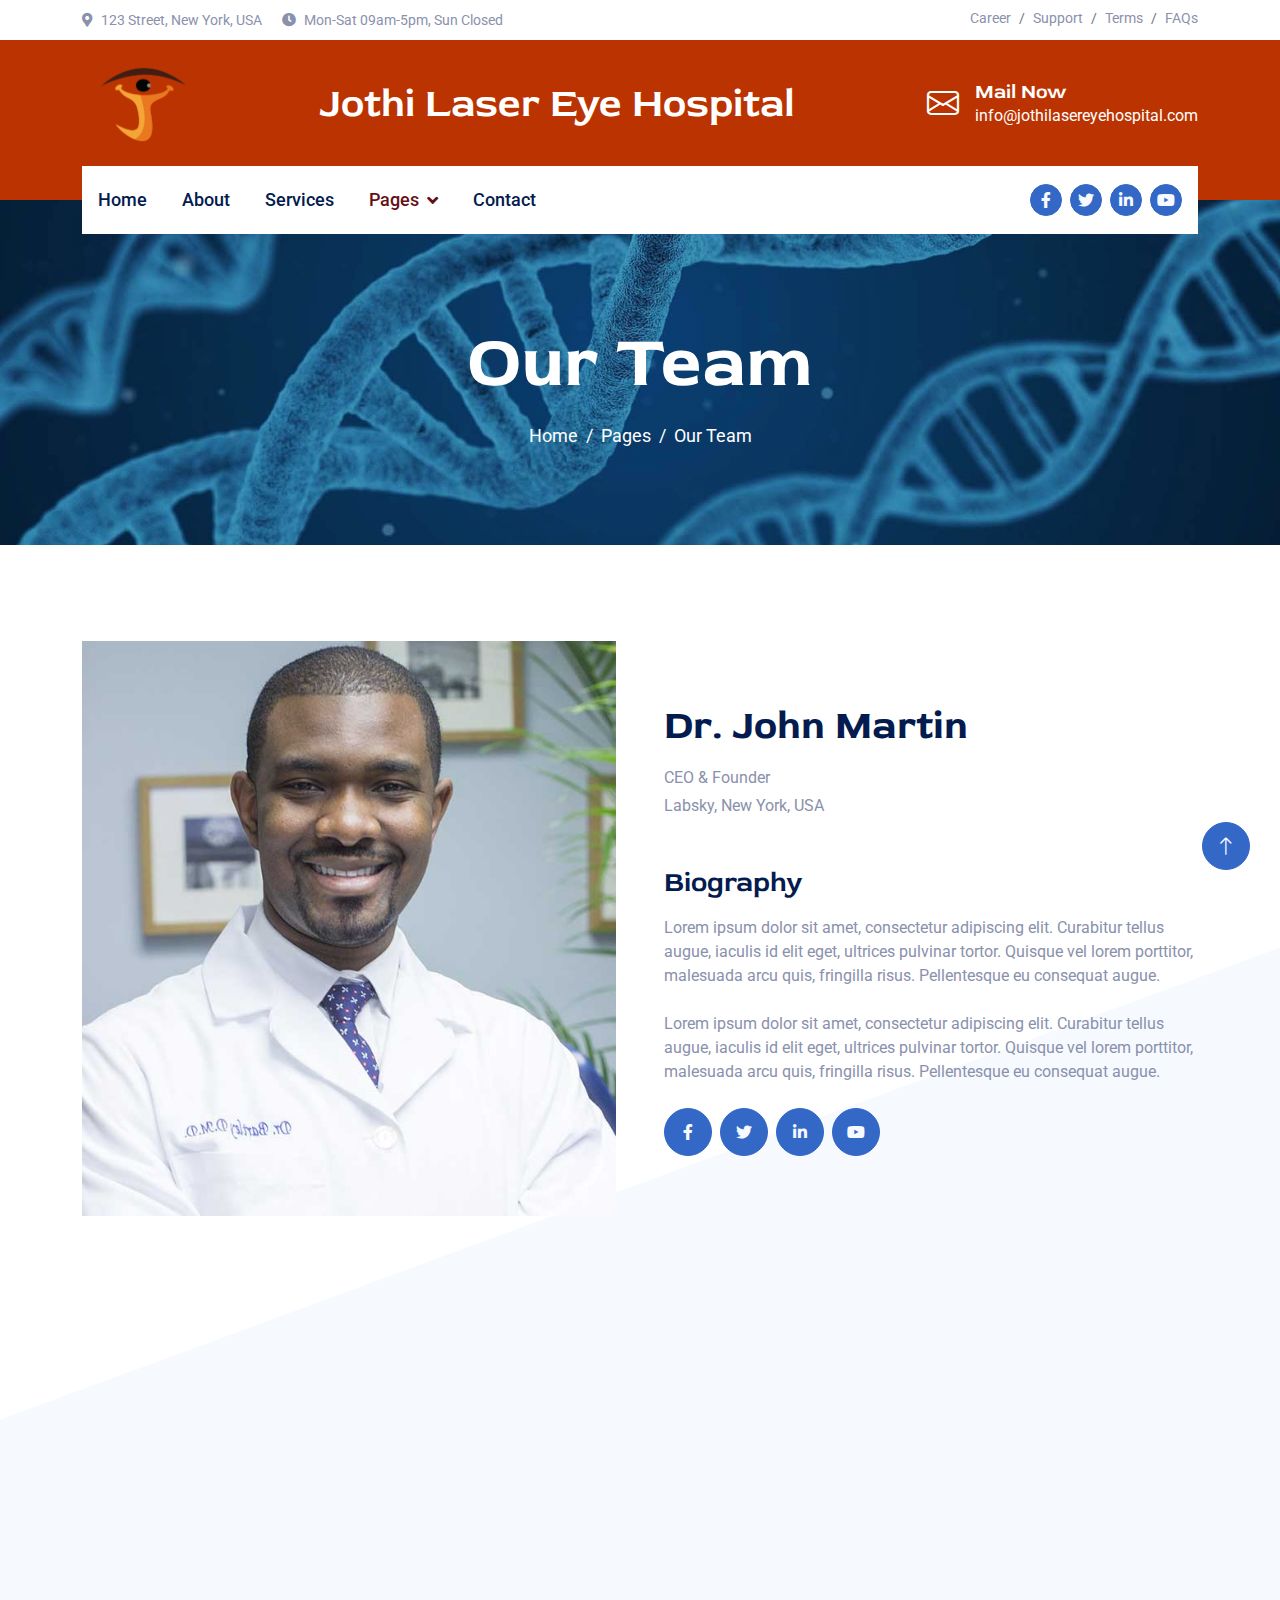
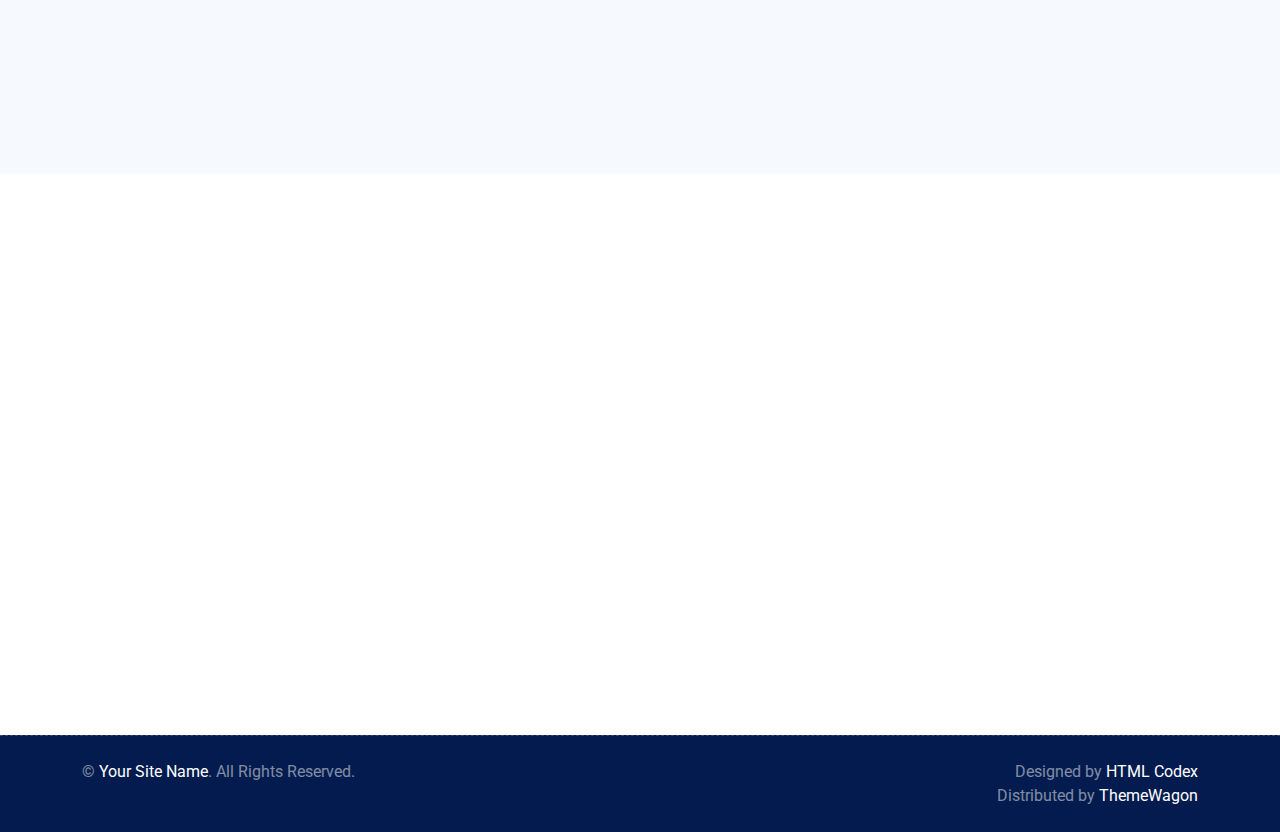
<file: team.html>
<!DOCTYPE html>
<html lang="en">

<head>
    <meta charset="utf-8">
    <title>Jothi Laser Eye Hospital</title>
    <meta content="width=device-width, initial-scale=1.0" name="viewport">
    <meta content="" name="keywords">
    <meta content="" name="description">

    <!-- Favicon -->
    <link href="img/favicon.ico" rel="icon">

    <!-- Google Web Fonts -->
    <link rel="preconnect" href="https://fonts.googleapis.com">
    <link rel="preconnect" href="https://fonts.gstatic.com" crossorigin>
    <link href="https://fonts.googleapis.com/css2?family=Roboto:wght@400;500&family=Red+Rose:wght@600;700&display=swap"
        rel="stylesheet">

    <!-- Icon Font Stylesheet -->
    <link href="https://cdnjs.cloudflare.com/ajax/libs/font-awesome/5.10.0/css/all.min.css" rel="stylesheet">
    <link rel="stylesheet" href="https://cdn.jsdelivr.net/npm/bootstrap-icons@1.10.4/font/bootstrap-icons.css">

    <!-- Libraries Stylesheet -->
    <link href="lib/animate/animate.min.css" rel="stylesheet">
    <link href="lib/owlcarousel/assets/owl.carousel.min.css" rel="stylesheet">

    <!-- Customized Bootstrap Stylesheet -->
    <link href="css/bootstrap.min.css" rel="stylesheet">

    <!-- Template Stylesheet -->
    <link href="css/style.css" rel="stylesheet">
</head>

<body>
    <!-- Spinner Start -->
    <div id="spinner"
        class="show bg-white position-fixed translate-middle w-100 vh-100 top-50 start-50 d-flex align-items-center justify-content-center">
        <div class="spinner-border text-primary" role="status" style="width: 3rem; height: 3rem;"></div>
    </div>
    <!-- Spinner End -->


    <!-- Topbar Start -->
    <div class="container-fluid py-2 d-none d-lg-flex">
        <div class="container">
            <div class="d-flex justify-content-between">
                <div>
                    <small class="me-3"><i class="fa fa-map-marker-alt me-2"></i>123 Street, New York, USA</small>
                    <small class="me-3"><i class="fa fa-clock me-2"></i>Mon-Sat 09am-5pm, Sun Closed</small>
                </div>
                <nav class="breadcrumb mb-0">
                    <a class="breadcrumb-item small text-body" href="#">Career</a>
                    <a class="breadcrumb-item small text-body" href="#">Support</a>
                    <a class="breadcrumb-item small text-body" href="#">Terms</a>
                    <a class="breadcrumb-item small text-body" href="#">FAQs</a>
                </nav>
            </div>
        </div>
    </div>
    <!-- Topbar End -->


    <!-- Brand Start -->
    <div class="container-fluid bg-primary text-white pt-4 pb-5 d-none d-lg-flex">
        <div class="container pb-2">
            <div class="d-flex align-items-center justify-content-between">
                <div class="d-flex">
                    <!-- <i class="bi bi-telephone-inbound fs-2"></i> -->
                    <div class="ms-3">
                        <!-- <h5 class="text-white mb-0">Call Now</h5>
                        <span>+012 345 6789</span> -->
                        <img src="img/jothi logo.png" alt="" height="80px">
                    </div>
                </div>
                <a href="index.html" class="h1 text-white mb-0">Jothi Laser Eye Hospital</a>
                <div class="d-flex">
                    <i class="bi bi-envelope fs-2"></i>
                    <div class="ms-3">
                        <h5 class="text-white mb-0">Mail Now</h5>
                        <span>info@jothilasereyehospital.com</span>
                    </div>
                </div>
            </div>
        </div>
    </div>
    <!-- Brand End -->


    <!-- Navbar Start -->
    <div class="container-fluid sticky-top">
        <div class="container">
            <nav class="navbar navbar-expand-lg navbar-light bg-white py-lg-0 px-lg-3">
                <a href="index.html" class="navbar-brand d-lg-none">
                    <h1 class="text-primary m-0">Lab<span class="text-dark">sky</span></h1>
                </a>
                <button type="button" class="navbar-toggler me-0" data-bs-toggle="collapse"
                    data-bs-target="#navbarCollapse">
                    <span class="navbar-toggler-icon"></span>
                </button>
                <div class="collapse navbar-collapse" id="navbarCollapse">
                    <div class="navbar-nav">
                        <a href="index.html" class="nav-item nav-link">Home</a>
                        <a href="about.html" class="nav-item nav-link">About</a>
                        <a href="service.html" class="nav-item nav-link">Services</a>
                        <div class="nav-item dropdown">
                            <a href="#" class="nav-link dropdown-toggle active" data-bs-toggle="dropdown">Pages</a>
                            <div class="dropdown-menu bg-light m-0">
                                <a href="feature.html" class="dropdown-item">Features</a>
                                <a href="team.html" class="dropdown-item active">Our Team</a>
                                <a href="testimonial.html" class="dropdown-item">Testimonial</a>
                                <a href="appoinment.html" class="dropdown-item">Appoinment</a>
                                <a href="404.html" class="dropdown-item">404 Page</a>
                            </div>
                        </div>
                        <a href="contact.html" class="nav-item nav-link">Contact</a>
                    </div>
                    <div class="ms-auto d-none d-lg-flex">
                        <a class="btn btn-sm-square btn-primary ms-2" href=""><i class="fab fa-facebook-f"></i></a>
                        <a class="btn btn-sm-square btn-primary ms-2" href=""><i class="fab fa-twitter"></i></a>
                        <a class="btn btn-sm-square btn-primary ms-2" href=""><i class="fab fa-linkedin-in"></i></a>
                        <a class="btn btn-sm-square btn-primary ms-2" href=""><i class="fab fa-youtube"></i></a>
                    </div>
                </div>
            </nav>
        </div>
    </div>
    <!-- Navbar End -->


    <!-- Page Header Start -->
    <div class="container-fluid page-header py-5 mb-5 wow fadeIn" data-wow-delay="0.1s">
        <div class="container text-center py-5 mt-4">
            <h1 class="display-2 text-white mb-3 animated slideInDown">Our Team</h1>
            <nav aria-label="breadcrumb animated slideInDown">
                <ol class="breadcrumb justify-content-center mb-0">
                    <li class="breadcrumb-item"><a href="#">Home</a></li>
                    <li class="breadcrumb-item"><a href="#">Pages</a></li>
                    <li class="breadcrumb-item" aria-current="page">Our Team</li>
                </ol>
            </nav>
        </div>
    </div>
    <!-- Page Header End -->

    
    <!-- Team Start -->
    <div class="container-fluid container-team py-5">
        <div class="container pb-5">
            <div class="row g-5 align-items-center mb-5">
                <div class="col-md-6 wow fadeIn" data-wow-delay="0.3s">
                    <img class="img-fluid w-100" src="img/team-1.jpg" alt="">
                </div>
                <div class="col-md-6 wow fadeIn" data-wow-delay="0.5s">
                    <h1 class="display-6 mb-3">Dr. John Martin</h1>
                    <p class="mb-1">CEO & Founder</p>
                    <p class="mb-5">Labsky, New York, USA</p>
                    <h3 class="mb-3">Biography</h3>
                    <p class="mb-4">Lorem ipsum dolor sit amet, consectetur adipiscing elit. Curabitur tellus augue, iaculis id elit eget, ultrices pulvinar tortor. Quisque vel lorem porttitor, malesuada arcu quis, fringilla risus. Pellentesque eu consequat augue.</p>
                    <p class="mb-4">Lorem ipsum dolor sit amet, consectetur adipiscing elit. Curabitur tellus augue, iaculis id elit eget, ultrices pulvinar tortor. Quisque vel lorem porttitor, malesuada arcu quis, fringilla risus. Pellentesque eu consequat augue.</p>
                    <div class="d-flex">
                        <a class="btn btn-lg-square btn-primary me-2" href=""><i class="fab fa-facebook-f"></i></a>
                        <a class="btn btn-lg-square btn-primary me-2" href=""><i class="fab fa-twitter"></i></a>
                        <a class="btn btn-lg-square btn-primary me-2" href=""><i class="fab fa-linkedin-in"></i></a>
                        <a class="btn btn-lg-square btn-primary me-2" href=""><i class="fab fa-youtube"></i></a>
                    </div>
                </div>
            </div>
            <div class="row g-4">
                <div class="col-lg-3 col-md-6 wow fadeInUp" data-wow-delay="0.1s">
                    <div class="team-item">
                        <div class="position-relative overflow-hidden">
                            <img class="img-fluid w-100" src="img/team-2.jpg" alt="">
                            <div class="team-social">
                                <a class="btn btn-square btn-light mx-1" href=""><i class="fab fa-facebook-f"></i></a>
                                <a class="btn btn-square btn-light mx-1" href=""><i class="fab fa-twitter"></i></a>
                                <a class="btn btn-square btn-light mx-1" href=""><i class="fab fa-linkedin-in"></i></a>
                                <a class="btn btn-square btn-light mx-1" href=""><i class="fab fa-youtube"></i></a>
                            </div>
                        </div>
                        <div class="text-center p-4">
                            <h5 class="mb-1">Alex Robin</h5>
                            <span>Lab Assistant</span>
                        </div>
                    </div>
                </div>
                <div class="col-lg-3 col-md-6 wow fadeInUp" data-wow-delay="0.3s">
                    <div class="team-item">
                        <div class="position-relative overflow-hidden">
                            <img class="img-fluid w-100" src="img/team-3.jpg" alt="">
                            <div class="team-social">
                                <a class="btn btn-square btn-light mx-1" href=""><i class="fab fa-facebook-f"></i></a>
                                <a class="btn btn-square btn-light mx-1" href=""><i class="fab fa-twitter"></i></a>
                                <a class="btn btn-square btn-light mx-1" href=""><i class="fab fa-linkedin-in"></i></a>
                                <a class="btn btn-square btn-light mx-1" href=""><i class="fab fa-youtube"></i></a>
                            </div>
                        </div>
                        <div class="text-center p-4">
                            <h5 class="mb-1">Andrew Bon</h5>
                            <span>Lab Assistant</span>
                        </div>
                    </div>
                </div>
                <div class="col-lg-3 col-md-6 wow fadeInUp" data-wow-delay="0.5s">
                    <div class="team-item">
                        <div class="position-relative overflow-hidden">
                            <img class="img-fluid w-100" src="img/team-4.jpg" alt="">
                            <div class="team-social">
                                <a class="btn btn-square btn-light mx-1" href=""><i class="fab fa-facebook-f"></i></a>
                                <a class="btn btn-square btn-light mx-1" href=""><i class="fab fa-twitter"></i></a>
                                <a class="btn btn-square btn-light mx-1" href=""><i class="fab fa-linkedin-in"></i></a>
                                <a class="btn btn-square btn-light mx-1" href=""><i class="fab fa-youtube"></i></a>
                            </div>
                        </div>
                        <div class="text-center p-4">
                            <h5 class="mb-1">Martin Tompson</h5>
                            <span>Lab Assistant</span>
                        </div>
                    </div>
                </div>
                <div class="col-lg-3 col-md-6 wow fadeInUp" data-wow-delay="0.7s">
                    <div class="team-item">
                        <div class="position-relative overflow-hidden">
                            <img class="img-fluid w-100" src="img/team-5.jpg" alt="">
                            <div class="team-social">
                                <a class="btn btn-square btn-light mx-1" href=""><i class="fab fa-facebook-f"></i></a>
                                <a class="btn btn-square btn-light mx-1" href=""><i class="fab fa-twitter"></i></a>
                                <a class="btn btn-square btn-light mx-1" href=""><i class="fab fa-linkedin-in"></i></a>
                                <a class="btn btn-square btn-light mx-1" href=""><i class="fab fa-youtube"></i></a>
                            </div>
                        </div>
                        <div class="text-center p-4">
                            <h5 class="mb-1">Clarabelle Samber</h5>
                            <span>Lab Assistant</span>
                        </div>
                    </div>
                </div>
            </div>
        </div>
    </div>
    <!-- Team End -->


    <!-- Footer Start -->
    <div class="container-fluid footer position-relative bg-dark text-white-50 py-5 wow fadeIn" data-wow-delay="0.1s">
        <div class="container">
            <div class="row g-5 py-5">
                <div class="col-lg-6 pe-lg-5">
                    <a href="index.html" class="navbar-brand">
                        <h1 class="h1 text-primary mb-0">Lab<span class="text-white">sky</span></h1>
                    </a>
                    <p class="fs-5 mb-4">Lorem ipsum dolor sit amet, consectetur adipiscing elit. Curabitur tellus augue, iaculis id elit eget, ultrices pulvinar tortor.</p>
                    <p><i class="fa fa-map-marker-alt me-2"></i>123 Street, New York, USA</p>
                    <p><i class="fa fa-phone-alt me-2"></i>+012 345 67890</p>
                    <p><i class="fa fa-envelope me-2"></i>info@example.com</p>
                    <div class="d-flex mt-4">
                        <a class="btn btn-lg-square btn-primary me-2" href="#"><i class="fab fa-twitter"></i></a>
                        <a class="btn btn-lg-square btn-primary me-2" href="#"><i class="fab fa-facebook-f"></i></a>
                        <a class="btn btn-lg-square btn-primary me-2" href="#"><i class="fab fa-linkedin-in"></i></a>
                        <a class="btn btn-lg-square btn-primary me-2" href="#"><i class="fab fa-instagram"></i></a>
                    </div>
                </div>
                <div class="col-lg-6 ps-lg-5">
                    <div class="row g-5">
                        <div class="col-sm-6">
                            <h4 class="text-light mb-4">Quick Links</h4>
                            <a class="btn btn-link" href="">About Us</a>
                            <a class="btn btn-link" href="">Contact Us</a>
                            <a class="btn btn-link" href="">Our Services</a>
                            <a class="btn btn-link" href="">Terms & Condition</a>
                            <a class="btn btn-link" href="">Support</a>
                        </div>
                        <div class="col-sm-6">
                            <h4 class="text-light mb-4">Popular Links</h4>
                            <a class="btn btn-link" href="">About Us</a>
                            <a class="btn btn-link" href="">Contact Us</a>
                            <a class="btn btn-link" href="">Our Services</a>
                            <a class="btn btn-link" href="">Terms & Condition</a>
                            <a class="btn btn-link" href="">Support</a>
                        </div>
                        <div class="col-sm-12">
                            <h4 class="text-light mb-4">Newsletter</h4>
                            <div class="w-100">
                                <div class="input-group">
                                    <input type="text" class="form-control border-0 py-3 px-4" style="background: rgba(255, 255, 255, .1);" placeholder="Your Email Address"><button class="btn btn-primary px-4">Sign Up</button>
                                </div>
                            </div>
                        </div>
                    </div>
                </div>
            </div>
        </div>
    </div>
    <!-- Footer End -->


    <!-- Copyright Start -->
    <div class="container-fluid copyright bg-dark text-white-50 py-4">
        <div class="container">
            <div class="row">
                <div class="col-md-6 text-center text-md-start">
                    <p class="mb-0">&copy; <a href="#">Your Site Name</a>. All Rights Reserved.</p>
                </div>
                <div class="col-md-6 text-center text-md-end">
                    <!--/*** This template is free as long as you keep the footer author’s credit link/attribution link/backlink. If you'd like to use the template without the footer author’s credit link/attribution link/backlink, you can purchase the Credit Removal License from "https://htmlcodex.com/credit-removal". Thank you for your support. ***/-->
                    <p class="mb-0">Designed by <a href="https://htmlcodex.com">HTML Codex</a><br>Distributed by <a href="https://themewagon.com">ThemeWagon</a></p>
                </div>
            </div>
        </div>
    </div>
    <!-- Copyright End -->


    <!-- Back to Top -->
    <a href="#" class="btn btn-lg btn-primary btn-lg-square rounded-circle back-to-top"><i class="bi bi-arrow-up"></i></a>


    <!-- JavaScript Libraries -->
    <script src="https://ajax.googleapis.com/ajax/libs/jquery/3.6.1/jquery.min.js"></script>
    <script src="https://cdn.jsdelivr.net/npm/bootstrap@5.0.0/dist/js/bootstrap.bundle.min.js"></script>
    <script src="lib/wow/wow.min.js"></script>
    <script src="lib/easing/easing.min.js"></script>
    <script src="lib/waypoints/waypoints.min.js"></script>
    <script src="lib/counterup/counterup.min.js"></script>
    <script src="lib/owlcarousel/owl.carousel.min.js"></script>

    <!-- Template Javascript -->
    <script src="js/main.js"></script>
</body>

</html>
</file>
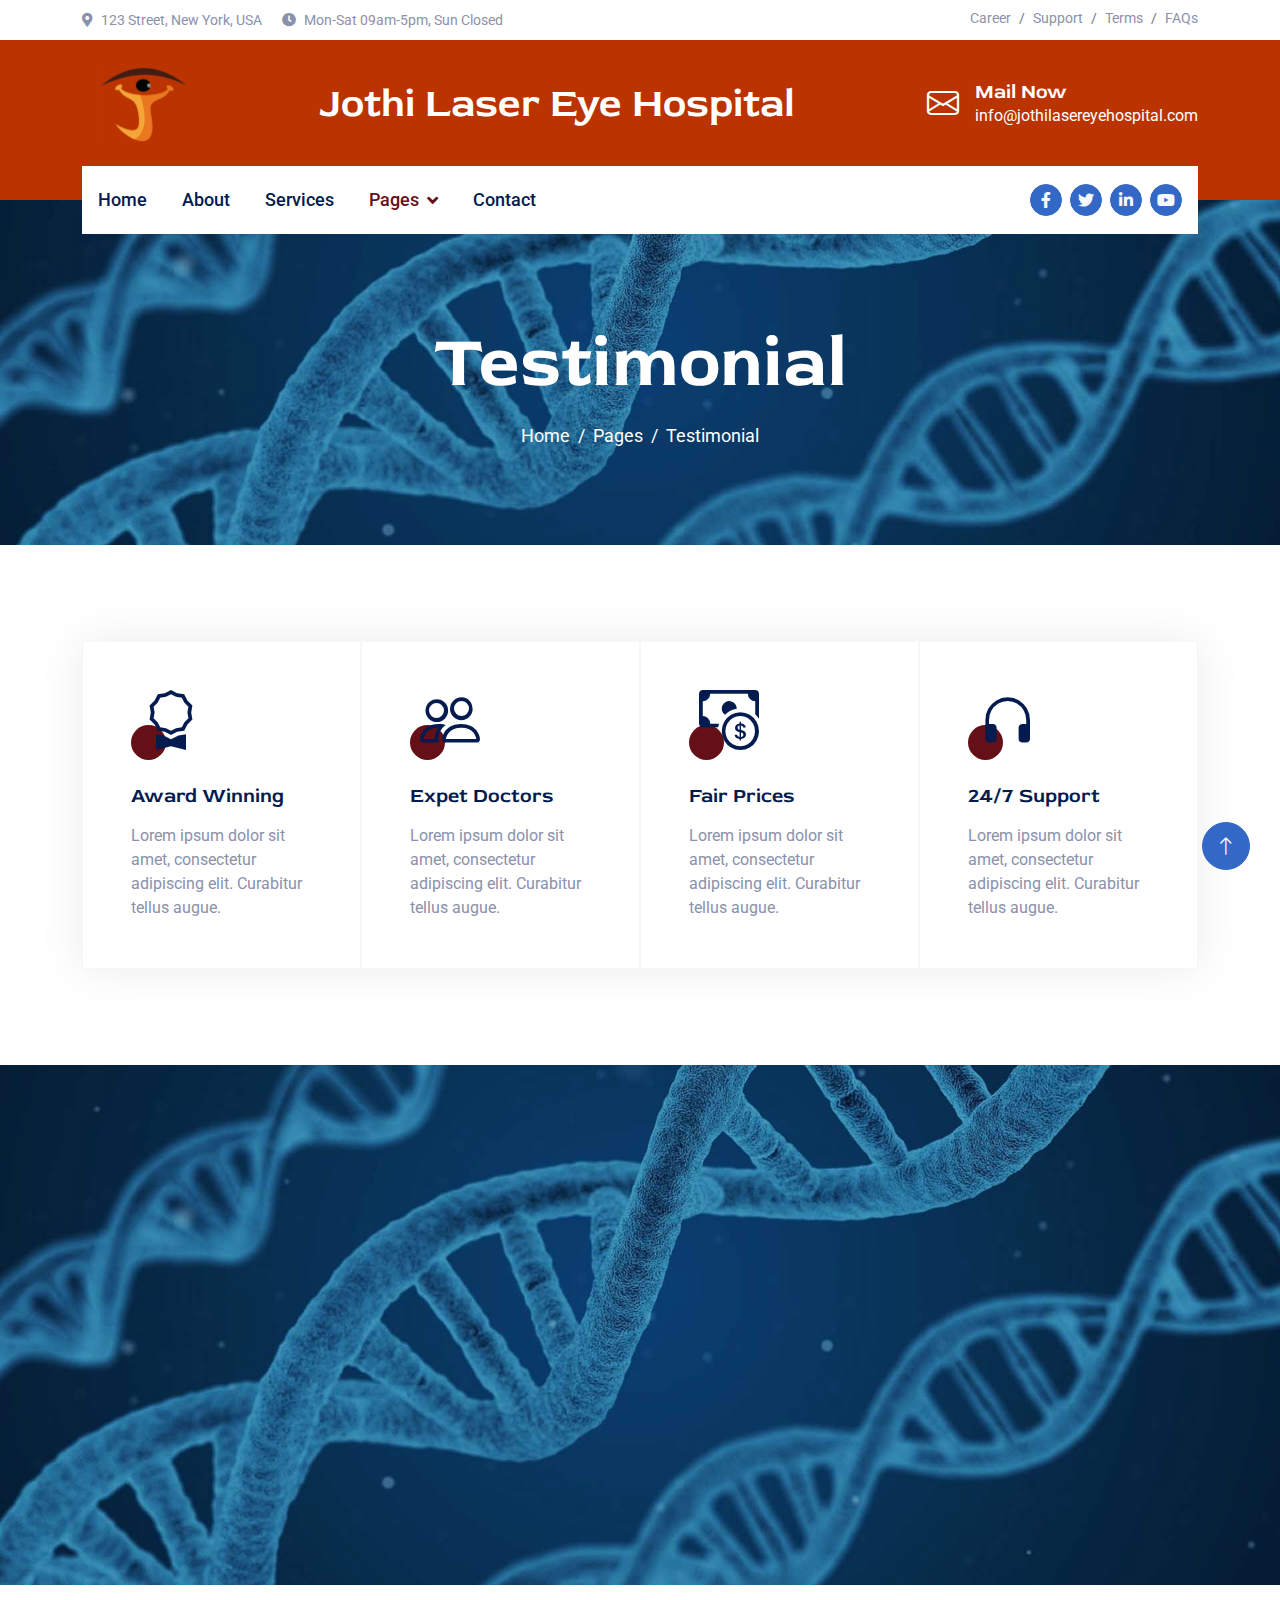
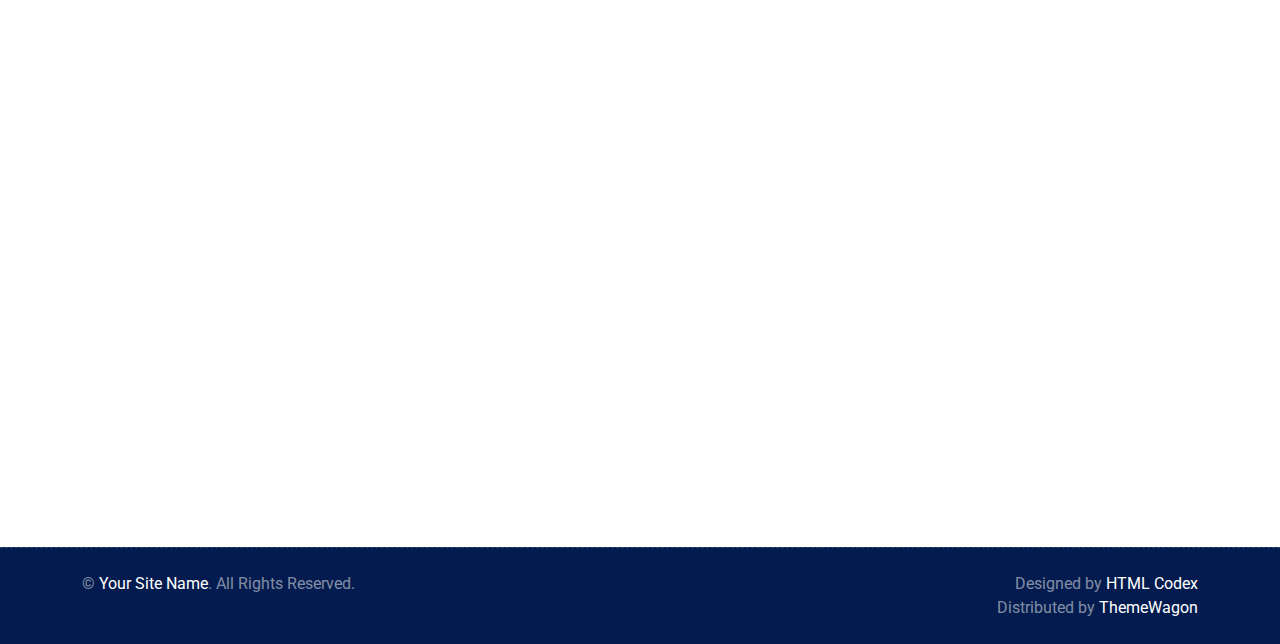
<file: testimonial.html>
<!DOCTYPE html>
<html lang="en">

<head>
    <meta charset="utf-8">
    <title>Jothi Laser Eye Hospital</title>
    <meta content="width=device-width, initial-scale=1.0" name="viewport">
    <meta content="" name="keywords">
    <meta content="" name="description">

    <!-- Favicon -->
    <link href="img/favicon.ico" rel="icon">

    <!-- Google Web Fonts -->
    <link rel="preconnect" href="https://fonts.googleapis.com">
    <link rel="preconnect" href="https://fonts.gstatic.com" crossorigin>
    <link href="https://fonts.googleapis.com/css2?family=Roboto:wght@400;500&family=Red+Rose:wght@600;700&display=swap"
        rel="stylesheet">

    <!-- Icon Font Stylesheet -->
    <link href="https://cdnjs.cloudflare.com/ajax/libs/font-awesome/5.10.0/css/all.min.css" rel="stylesheet">
    <link rel="stylesheet" href="https://cdn.jsdelivr.net/npm/bootstrap-icons@1.10.4/font/bootstrap-icons.css">

    <!-- Libraries Stylesheet -->
    <link href="lib/animate/animate.min.css" rel="stylesheet">
    <link href="lib/owlcarousel/assets/owl.carousel.min.css" rel="stylesheet">

    <!-- Customized Bootstrap Stylesheet -->
    <link href="css/bootstrap.min.css" rel="stylesheet">

    <!-- Template Stylesheet -->
    <link href="css/style.css" rel="stylesheet">
</head>

<body>
    <!-- Spinner Start -->
    <div id="spinner"
        class="show bg-white position-fixed translate-middle w-100 vh-100 top-50 start-50 d-flex align-items-center justify-content-center">
        <div class="spinner-border text-primary" role="status" style="width: 3rem; height: 3rem;"></div>
    </div>
    <!-- Spinner End -->


    <!-- Topbar Start -->
    <div class="container-fluid py-2 d-none d-lg-flex">
        <div class="container">
            <div class="d-flex justify-content-between">
                <div>
                    <small class="me-3"><i class="fa fa-map-marker-alt me-2"></i>123 Street, New York, USA</small>
                    <small class="me-3"><i class="fa fa-clock me-2"></i>Mon-Sat 09am-5pm, Sun Closed</small>
                </div>
                <nav class="breadcrumb mb-0">
                    <a class="breadcrumb-item small text-body" href="#">Career</a>
                    <a class="breadcrumb-item small text-body" href="#">Support</a>
                    <a class="breadcrumb-item small text-body" href="#">Terms</a>
                    <a class="breadcrumb-item small text-body" href="#">FAQs</a>
                </nav>
            </div>
        </div>
    </div>
    <!-- Topbar End -->


    <!-- Brand Start -->
    <div class="container-fluid bg-primary text-white pt-4 pb-5 d-none d-lg-flex">
        <div class="container pb-2">
            <div class="d-flex align-items-center justify-content-between">
                <div class="d-flex">
                    <!-- <i class="bi bi-telephone-inbound fs-2"></i> -->
                    <div class="ms-3">
                        <!-- <h5 class="text-white mb-0">Call Now</h5>
                        <span>+012 345 6789</span> -->
                        <img src="img/jothi logo.png" alt="" height="80px">
                    </div>
                </div>
                <a href="index.html" class="h1 text-white mb-0">Jothi Laser Eye Hospital</a>
                <div class="d-flex">
                    <i class="bi bi-envelope fs-2"></i>
                    <div class="ms-3">
                        <h5 class="text-white mb-0">Mail Now</h5>
                        <span>info@jothilasereyehospital.com</span>
                    </div>
                </div>
            </div>
        </div>
    </div>
    <!-- Brand End -->


    <!-- Navbar Start -->
    <div class="container-fluid sticky-top">
        <div class="container">
            <nav class="navbar navbar-expand-lg navbar-light bg-white py-lg-0 px-lg-3">
                <a href="index.html" class="navbar-brand d-lg-none">
                    <h1 class="text-primary m-0">Lab<span class="text-dark">sky</span></h1>
                </a>
                <button type="button" class="navbar-toggler me-0" data-bs-toggle="collapse"
                    data-bs-target="#navbarCollapse">
                    <span class="navbar-toggler-icon"></span>
                </button>
                <div class="collapse navbar-collapse" id="navbarCollapse">
                    <div class="navbar-nav">
                        <a href="index.html" class="nav-item nav-link">Home</a>
                        <a href="about.html" class="nav-item nav-link">About</a>
                        <a href="service.html" class="nav-item nav-link">Services</a>
                        <div class="nav-item dropdown">
                            <a href="#" class="nav-link dropdown-toggle active" data-bs-toggle="dropdown">Pages</a>
                            <div class="dropdown-menu bg-light m-0">
                                <a href="feature.html" class="dropdown-item">Features</a>
                                <a href="team.html" class="dropdown-item">Our Team</a>
                                <a href="testimonial.html" class="dropdown-item active">Testimonial</a>
                                <a href="appoinment.html" class="dropdown-item">Appoinment</a>
                                <a href="404.html" class="dropdown-item">404 Page</a>
                            </div>
                        </div>
                        <a href="contact.html" class="nav-item nav-link">Contact</a>
                    </div>
                    <div class="ms-auto d-none d-lg-flex">
                        <a class="btn btn-sm-square btn-primary ms-2" href=""><i class="fab fa-facebook-f"></i></a>
                        <a class="btn btn-sm-square btn-primary ms-2" href=""><i class="fab fa-twitter"></i></a>
                        <a class="btn btn-sm-square btn-primary ms-2" href=""><i class="fab fa-linkedin-in"></i></a>
                        <a class="btn btn-sm-square btn-primary ms-2" href=""><i class="fab fa-youtube"></i></a>
                    </div>
                </div>
            </nav>
        </div>
    </div>
    <!-- Navbar End -->


    <!-- Page Header Start -->
    <div class="container-fluid page-header py-5 mb-5 wow fadeIn" data-wow-delay="0.1s">
        <div class="container text-center py-5 mt-4">
            <h1 class="display-2 text-white mb-3 animated slideInDown">Testimonial</h1>
            <nav aria-label="breadcrumb animated slideInDown">
                <ol class="breadcrumb justify-content-center mb-0">
                    <li class="breadcrumb-item"><a href="#">Home</a></li>
                    <li class="breadcrumb-item"><a href="#">Pages</a></li>
                    <li class="breadcrumb-item" aria-current="page">Testimonial</li>
                </ol>
            </nav>
        </div>
    </div>
    <!-- Page Header End -->


    <!-- Features Start -->
    <div class="container-fluid py-5 mb-5">
        <div class="container">
            <div class="row g-0 feature-row">
                <div class="col-md-6 col-lg-3 wow fadeIn" data-wow-delay="0.1s">
                    <div class="feature-item border h-100 p-5">
                        <div class="icon-box-primary mb-4">
                            <i class="bi bi-award text-dark"></i>
                        </div>
                        <h5 class="mb-3">Award Winning</h5>
                        <p class="mb-0">Lorem ipsum dolor sit amet, consectetur adipiscing elit. Curabitur tellus augue.</p>
                    </div>
                </div>
                <div class="col-md-6 col-lg-3 wow fadeIn" data-wow-delay="0.3s">
                    <div class="feature-item border h-100 p-5">
                        <div class="icon-box-primary mb-4">
                            <i class="bi bi-people text-dark"></i>
                        </div>
                        <h5 class="mb-3">Expet Doctors</h5>
                        <p class="mb-0">Lorem ipsum dolor sit amet, consectetur adipiscing elit. Curabitur tellus augue.</p>
                    </div>
                </div>
                <div class="col-md-6 col-lg-3 wow fadeIn" data-wow-delay="0.5s">
                    <div class="feature-item border h-100 p-5">
                        <div class="icon-box-primary mb-4">
                            <i class="bi bi-cash-coin text-dark"></i>
                        </div>
                        <h5 class="mb-3">Fair Prices</h5>
                        <p class="mb-0">Lorem ipsum dolor sit amet, consectetur adipiscing elit. Curabitur tellus augue.</p>
                    </div>
                </div>
                <div class="col-md-6 col-lg-3 wow fadeIn" data-wow-delay="0.7s">
                    <div class="feature-item border h-100 p-5">
                        <div class="icon-box-primary mb-4">
                            <i class="bi bi-headphones text-dark"></i>
                        </div>
                        <h5 class="mb-3">24/7 Support</h5>
                        <p class="mb-0">Lorem ipsum dolor sit amet, consectetur adipiscing elit. Curabitur tellus augue.</p>
                    </div>
                </div>
            </div>
        </div>
    </div>
    <!-- Features End -->

    
    <!-- Testimonial Start -->
    <div class="container-fluid testimonial py-5">
        <div class="container pt-5">
            <div class="row gy-5 gx-0">
                <div class="col-lg-6 pe-lg-5 wow fadeIn" data-wow-delay="0.3s">
                    <h1 class="display-6 text-white mb-4">What Clients Say About Our Lab Services!</h1>
                    <p class="text-white mb-5">Lorem ipsum dolor sit amet, consectetur adipiscing elit. Curabitur tellus augue, iaculis id elit eget, ultrices pulvinar tortor.</p>
                    <a href="" class="btn btn-primary py-3 px-5">More Testimonials</a>
                </div>
                <div class="col-lg-6 mb-n5 wow fadeIn" data-wow-delay="0.5s">
                    <div class="bg-white p-5">
                        <div class="owl-carousel testimonial-carousel wow fadeIn" data-wow-delay="0.1s">
                            <div class="testimonial-item">
                                <div class="icon-box-primary mb-4">
                                    <i class="bi bi-chat-left-quote text-dark"></i>
                                </div>
                                <p class="fs-5 mb-4">Lorem ipsum dolor sit amet, consectetur adipiscing elit. Curabitur tellus augue, iaculis id elit eget, ultrices pulvinar tortor. Quisque vel lorem porttitor, malesuada arcu quis, fringilla risus. Pellentesque eu consequat augue.</p>
                                <div class="d-flex align-items-center">
                                    <img class="flex-shrink-0" src="img/testimonial-1.jpg" alt="">
                                    <div class="ps-3">
                                        <h5 class="mb-1">Client Name</h5>
                                        <span class="text-primary">Profession</span>
                                    </div>
                                </div>
                            </div>
                            <div class="testimonial-item">
                                <div class="icon-box-primary mb-4">
                                    <i class="bi bi-chat-left-quote text-dark"></i>
                                </div>
                                <p class="fs-5 mb-4">Lorem ipsum dolor sit amet, consectetur adipiscing elit. Curabitur tellus augue, iaculis id elit eget, ultrices pulvinar tortor. Quisque vel lorem porttitor, malesuada arcu quis, fringilla risus. Pellentesque eu consequat augue.</p>
                                <div class="d-flex align-items-center">
                                    <img class="flex-shrink-0" src="img/testimonial-2.jpg" alt="">
                                    <div class="ps-3">
                                        <h5 class="mb-1">Client Name</h5>
                                        <span class="text-primary">Profession</span>
                                    </div>
                                </div>
                            </div>
                        </div>
                    </div>
                </div>
            </div>
        </div>
    </div>
    <!-- Testimonial End -->


    <!-- Footer Start -->
    <div class="container-fluid footer position-relative bg-dark text-white-50 py-5 wow fadeIn" data-wow-delay="0.1s">
        <div class="container">
            <div class="row g-5 py-5">
                <div class="col-lg-6 pe-lg-5">
                    <a href="index.html" class="navbar-brand">
                        <h1 class="h1 text-primary mb-0">Lab<span class="text-white">sky</span></h1>
                    </a>
                    <p class="fs-5 mb-4">Lorem ipsum dolor sit amet, consectetur adipiscing elit. Curabitur tellus augue, iaculis id elit eget, ultrices pulvinar tortor.</p>
                    <p><i class="fa fa-map-marker-alt me-2"></i>123 Street, New York, USA</p>
                    <p><i class="fa fa-phone-alt me-2"></i>+012 345 67890</p>
                    <p><i class="fa fa-envelope me-2"></i>info@example.com</p>
                    <div class="d-flex mt-4">
                        <a class="btn btn-lg-square btn-primary me-2" href="#"><i class="fab fa-twitter"></i></a>
                        <a class="btn btn-lg-square btn-primary me-2" href="#"><i class="fab fa-facebook-f"></i></a>
                        <a class="btn btn-lg-square btn-primary me-2" href="#"><i class="fab fa-linkedin-in"></i></a>
                        <a class="btn btn-lg-square btn-primary me-2" href="#"><i class="fab fa-instagram"></i></a>
                    </div>
                </div>
                <div class="col-lg-6 ps-lg-5">
                    <div class="row g-5">
                        <div class="col-sm-6">
                            <h4 class="text-light mb-4">Quick Links</h4>
                            <a class="btn btn-link" href="">About Us</a>
                            <a class="btn btn-link" href="">Contact Us</a>
                            <a class="btn btn-link" href="">Our Services</a>
                            <a class="btn btn-link" href="">Terms & Condition</a>
                            <a class="btn btn-link" href="">Support</a>
                        </div>
                        <div class="col-sm-6">
                            <h4 class="text-light mb-4">Popular Links</h4>
                            <a class="btn btn-link" href="">About Us</a>
                            <a class="btn btn-link" href="">Contact Us</a>
                            <a class="btn btn-link" href="">Our Services</a>
                            <a class="btn btn-link" href="">Terms & Condition</a>
                            <a class="btn btn-link" href="">Support</a>
                        </div>
                        <div class="col-sm-12">
                            <h4 class="text-light mb-4">Newsletter</h4>
                            <div class="w-100">
                                <div class="input-group">
                                    <input type="text" class="form-control border-0 py-3 px-4" style="background: rgba(255, 255, 255, .1);" placeholder="Your Email Address"><button class="btn btn-primary px-4">Sign Up</button>
                                </div>
                            </div>
                        </div>
                    </div>
                </div>
            </div>
        </div>
    </div>
    <!-- Footer End -->


    <!-- Copyright Start -->
    <div class="container-fluid copyright bg-dark text-white-50 py-4">
        <div class="container">
            <div class="row">
                <div class="col-md-6 text-center text-md-start">
                    <p class="mb-0">&copy; <a href="#">Your Site Name</a>. All Rights Reserved.</p>
                </div>
                <div class="col-md-6 text-center text-md-end">
                    <!--/*** This template is free as long as you keep the footer author’s credit link/attribution link/backlink. If you'd like to use the template without the footer author’s credit link/attribution link/backlink, you can purchase the Credit Removal License from "https://htmlcodex.com/credit-removal". Thank you for your support. ***/-->
                    <p class="mb-0">Designed by <a href="https://htmlcodex.com">HTML Codex</a><br>Distributed by <a href="https://themewagon.com">ThemeWagon</a></p>
                </div>
            </div>
        </div>
    </div>
    <!-- Copyright End -->


    <!-- Back to Top -->
    <a href="#" class="btn btn-lg btn-primary btn-lg-square rounded-circle back-to-top"><i class="bi bi-arrow-up"></i></a>


    <!-- JavaScript Libraries -->
    <script src="https://ajax.googleapis.com/ajax/libs/jquery/3.6.1/jquery.min.js"></script>
    <script src="https://cdn.jsdelivr.net/npm/bootstrap@5.0.0/dist/js/bootstrap.bundle.min.js"></script>
    <script src="lib/wow/wow.min.js"></script>
    <script src="lib/easing/easing.min.js"></script>
    <script src="lib/waypoints/waypoints.min.js"></script>
    <script src="lib/counterup/counterup.min.js"></script>
    <script src="lib/owlcarousel/owl.carousel.min.js"></script>

    <!-- Template Javascript -->
    <script src="js/main.js"></script>
</body>

</html>
</file>
<file: css/style.css>
/********** Template CSS **********/

.back-to-top {
    position: fixed;
    display: none;
    right: 30px;
    bottom: 30px;
    z-index: 99;
}

.fw-medium {
    font-weight: 500;
}


/*** Spinner ***/
#spinner {
    opacity: 0;
    visibility: hidden;
    transition: opacity .5s ease-out, visibility 0s linear .5s;
    z-index: 99999;
}

#spinner.show {
    transition: opacity .5s ease-out, visibility 0s linear 0s;
    visibility: visible;
    opacity: 1;
}


/*** Button ***/
.btn {
    transition: .5s;
    font-weight: 500;
}

.btn-primary,
.btn-outline-primary:hover {
    color: var(--bs-light);
}

.btn-secondary,
.btn-outline-secondary:hover {
    color: var(--bs-dark);
}

.btn-square {
    width: 38px;
    height: 38px;
}

.btn-sm-square {
    width: 32px;
    height: 32px;
}

.btn-lg-square {
    width: 48px;
    height: 48px;
}

.btn-square,
.btn-sm-square,
.btn-lg-square {
    padding: 0;
    display: flex;
    align-items: center;
    justify-content: center;
    border-radius: 50px;
    font-weight: normal;
}

.icon-box-primary,
.icon-box-light {
    position: relative;
    padding: 0 0 10px 10px;
    z-index: 1;
}

.icon-box-primary i,
.icon-box-light i {
    font-size: 60px;
    line-height: 0;
}

.icon-box-primary::before,
.icon-box-light::before {
    position: absolute;
    content: "";
    width: 35px;
    height: 35px;
    left: 0;
    bottom: 0;
    border-radius: 35px;
    transition: .5s;
    z-index: -1;
}

.icon-box-primary::before {
    background: var(--bs-primary);
}

.icon-box-light::before {
    background: var(--bs-light);
}


/*** Navbar ***/
.sticky-top {
    top: -100px;
    transition: .5s;
}

.navbar .navbar-nav .nav-link {
    margin-right: 35px;
    padding: 20px 0;
    color: var(--bs-dark);
    font-size: 18px;
    font-weight: 500;
    outline: none;
}

.navbar .navbar-nav .nav-link:hover,
.navbar .navbar-nav .nav-link.active {
    color: var(--bs-primary);
}

.navbar .dropdown-toggle::after {
    border: none;
    content: "\f107";
    font-family: "Font Awesome 5 Free";
    font-weight: 900;
    vertical-align: middle;
    margin-left: 8px;
}

@media (max-width: 991.98px) {
    .navbar .navbar-nav .nav-link  {
        margin-right: 0;
        padding: 10px 0;
    }

    .navbar .navbar-nav {
        margin-top: 15px;
        border-top: 1px solid #EEEEEE;
    }
}

@media (min-width: 992px) {
    .sticky-top {
        margin-top: -34px;
    }

    .navbar {
        height: 68px;
    }

    .navbar .nav-item .dropdown-menu {
        display: block;
        border: none;
        margin-top: 0;
        top: 150%;
        opacity: 0;
        visibility: hidden;
        transition: .5s;
    }

    .navbar .nav-item:hover .dropdown-menu {
        top: 100%;
        visibility: visible;
        transition: .5s;
        opacity: 1;
    }
}


/*** Header ***/
@media (min-width: 992px) {
    .header-carousel,
    .page-header {
        margin-top: -34px;
    }
}

.carousel-caption {
    top: 0;
    left: 0;
    right: 0;
    bottom: 0;
    display: flex;
    align-items: center;
    background: rgba(3, 27, 78, .3);
    z-index: 1;
}

.carousel-control-prev,
.carousel-control-next {
    width: 15%;
}

.carousel-control-prev-icon,
.carousel-control-next-icon {
    width: 3.5rem;
    height: 3.5rem;
    border-radius: 3.5rem;
    background-color: var(--bs-primary);
    border: 15px solid var(--bs-primary);
}

@media (max-width: 767.98px) {
    #header-carousel .carousel-item {
        position: relative;
        min-height: 450px;
    }
    
    #header-carousel .carousel-item img {
        position: absolute;
        width: 100%;
        height: 100%;
        object-fit: cover;
    }
}

.page-header {
    background: linear-gradient(rgba(3, 27, 78, .3), rgba(3, 27, 78, .3)), url(../img/testimonial.jpg) center center no-repeat;
    background-size: cover;
}

.page-header .breadcrumb-item+.breadcrumb-item::before {
    color: var(--bs-white);
}

.page-header .breadcrumb-item,
.page-header .breadcrumb-item a {
    font-size: 18px;
    color: var(--bs-white);
}


/*** Features ***/
.feature {
    background: linear-gradient(rgba(3, 27, 78, .3), rgba(3, 27, 78, .3)), url(../img/feature.jpg) left center no-repeat;
    background-size: cover;
}

.feature-row {
    box-shadow: 0 0 45px rgba(0, 0, 0, .08);
}

.feature-item {
    border-color: rgba(0, 0, 0, .03) !important;
}

.experience .progress {
    height: 5px;
}

.experience .progress .progress-bar {
    width: 0px;
    transition: 3s;
}

.experience .nav-pills .nav-link {
    color: var(--dark);
}

.experience .nav-pills .nav-link.active {
    color: #FFFFFF;
}

.experience .tab-content hr {
    width: 30px;
}


/*** About ***/
.about-fact {
    width: 220px;
    height: 220px;
    box-shadow: 0 0 30px rgba(0, 0, 0, .1);
}

@media (min-width: 576px) {
    .about-fact.mt-n130 {
        margin-top: -130px;
    }
}

.btn-play {
    position: relative;
    display: block;
    box-sizing: content-box;
    width: 36px;
    height: 46px;
    border-radius: 100%;
    border: none;
    outline: none !important;
    padding: 18px 20px 20px 28px;
    background: var(--bs-primary);
}

.btn-play:before {
    content: "";
    position: absolute;
    z-index: 0;
    left: 50%;
    top: 50%;
    transform: translateX(-50%) translateY(-50%);
    display: block;
    width: 90px;
    height: 90px;
    background: var(--bs-primary);
    border-radius: 100%;
    animation: pulse-border 1500ms ease-out infinite;
}

.btn-play:after {
    content: "";
    position: absolute;
    z-index: 1;
    left: 50%;
    top: 50%;
    transform: translateX(-50%) translateY(-50%);
    display: block;
    width: 90px;
    height: 90px;
    background: var(--bs-primary);
    border-radius: 100%;
    transition: all 200ms;
}

.btn-play span {
    display: block;
    position: relative;
    z-index: 3;
    width: 0;
    height: 0;
    left: 3px;
    border-left: 30px solid #FFFFFF;
    border-top: 18px solid transparent;
    border-bottom: 18px solid transparent;
}

@keyframes pulse-border {
    0% {
        transform: translateX(-50%) translateY(-50%) translateZ(0) scale(1);
        opacity: 1;
    }

    100% {
        transform: translateX(-50%) translateY(-50%) translateZ(0) scale(2);
        opacity: 0;
    }
}

.modal-video .modal-dialog {
    position: relative;
    max-width: 800px;
    margin: 60px auto 0 auto;
}

.modal-video .modal-body {
    position: relative;
    padding: 0px;
}

.modal-video .close {
    position: absolute;
    width: 30px;
    height: 30px;
    right: 0px;
    top: -30px;
    z-index: 999;
    font-size: 30px;
    font-weight: normal;
    color: #FFFFFF;
    background: #000000;
    opacity: 1;
}


/*** Service ***/
.container-service {
    position: relative;
}

.container-service::before {
    position: absolute;
    content: '';
    background: var(--bs-light);
    width: 100%;
    height: 100%;
    left: 0px;
    top: 0px;
    clip-path: polygon(0 0, 100% 0, 100% 30%, 0 70%);
    z-index: -1;
}

.service-item {
    position: relative;
    height: 100%;
    padding: 45px 30px;
    background: var(--bs-white);
    box-shadow: 0 0 45px rgba(0, 0, 0, .05);
}

.service-item::before {
    position: absolute;
    content: "";
    width: 100%;
    height: 0;
    left: 0;
    bottom: 0;
    transition: .5s;
    background: var(--bs-primary);
}

.service-item:hover::before {
    height: 100%;
    top: 0;
}

.service-item * {
    position: relative;
    transition: .5s;
    z-index: 1;
}

.service-item:hover h5,
.service-item:hover p {
    color: var(--bs-white);
}

.service-item:hover .icon-box-primary::before {
    background: var(--bs-dark);
}

.service-item:hover .icon-box-primary i {
    color: var(--bs-white) !important;
}


/*** Team ***/
.container-team {
    position: relative;
}

.container-team::before {
    position: absolute;
    content: '';
    background: var(--bs-light);
    width: 100%;
    height: 100%;
    left: 0px;
    top: 0px;
    clip-path: polygon(0 70%, 100% 30%, 100% 100%, 0% 100%);
    z-index: -1;
}

.team-item {
    background: var(--bs-white);
    box-shadow: 0 0 45px rgba(0, 0, 0, .05);
}

.team-item .team-social {
    position: absolute;
    width: 0;
    height: 100%;
    top: 0;
    right: 0;
    transition: .5s;
    background: var(--bs-primary);
    display: flex;
    align-items: center;
    justify-content: center;
}

.team-item:hover .team-social {
    width: 100%;
    left: 0;
}

.team-item .team-social .btn {
    opacity: 0;
    transition: .5s;
}

.team-item:hover .team-social .btn {
    opacity: 1;
}


/*** Testimonial ***/
.testimonial {
    background: linear-gradient(rgba(3, 27, 78, .3), rgba(3, 27, 78, .3)), url(../img/testimonial.jpg) left center no-repeat;
    background-size: cover;
}

.testimonial-item img {
    width: 60px !important;
    height: 60px !important;
    border-radius: 60px;
}

.testimonial-carousel .owl-nav {
    position: absolute;
    top: 0;
    right: 0;
    display: flex;
}

.testimonial-carousel .owl-nav .owl-prev,
.testimonial-carousel .owl-nav .owl-next {
    margin-left: 15px;
    color: var(--bs-primary);
    font-size: 30px;
    line-height: 0;
    transition: .5s;
}

.testimonial-carousel .owl-nav .owl-prev:hover,
.testimonial-carousel .owl-nav .owl-next:hover {
    color: var(--bs-dark);
}


/*** Contact ***/
@media (min-width: 992px) {
    .contact-info::after {
        position: absolute;
        content: "";
        width: 0px;
        height: 100%;
        top: 0;
        left: 50%;
        border-left: 1px dashed rgba(255, 255, 255, .2);
    }
}

@media (max-width: 991.98px) {
    .contact-info::after {
        position: absolute;
        content: "";
        width: 100%;
        height: 0px;
        top: 50%;
        left: 0;
        border-top: 1px dashed rgba(255, 255, 255, .2);
    }
}


/*** Footer ***/
.footer {
    background: linear-gradient(rgba(3, 27, 78, .3), rgba(3, 27, 78, .3)), url(../img/footer.png) center center no-repeat;
    background-size: contain;
}

@media (min-width: 992px) {
    .footer::after {
        position: absolute;
        content: "";
        width: 0px;
        height: 100%;
        top: 0;
        left: 50%;
        border-left: 1px dashed rgba(255, 255, 255, .2);
    }
}

.footer .btn.btn-link {
    display: block;
    margin-bottom: 5px;
    padding: 0;
    text-align: left;
    color: rgba(255, 255, 255, .5);
    font-weight: normal;
    text-transform: capitalize;
    transition: .3s;
}

.footer .btn.btn-link::before {
    position: relative;
    content: "\f105";
    font-family: "Font Awesome 5 Free";
    font-weight: 900;
    color: rgba(255, 255, 255, .5);
    margin-right: 10px;
}

.footer .btn.btn-link:hover {
    color: var(--bs-primary);
    letter-spacing: 1px;
    box-shadow: none;
}

.copyright {
    border-top: 1px dashed rgba(255, 255, 255, .2);
}

.copyright a {
    color: var(--bs-white);
}

.copyright a:hover {
    color: var(--bs-primary);
}
</file>
